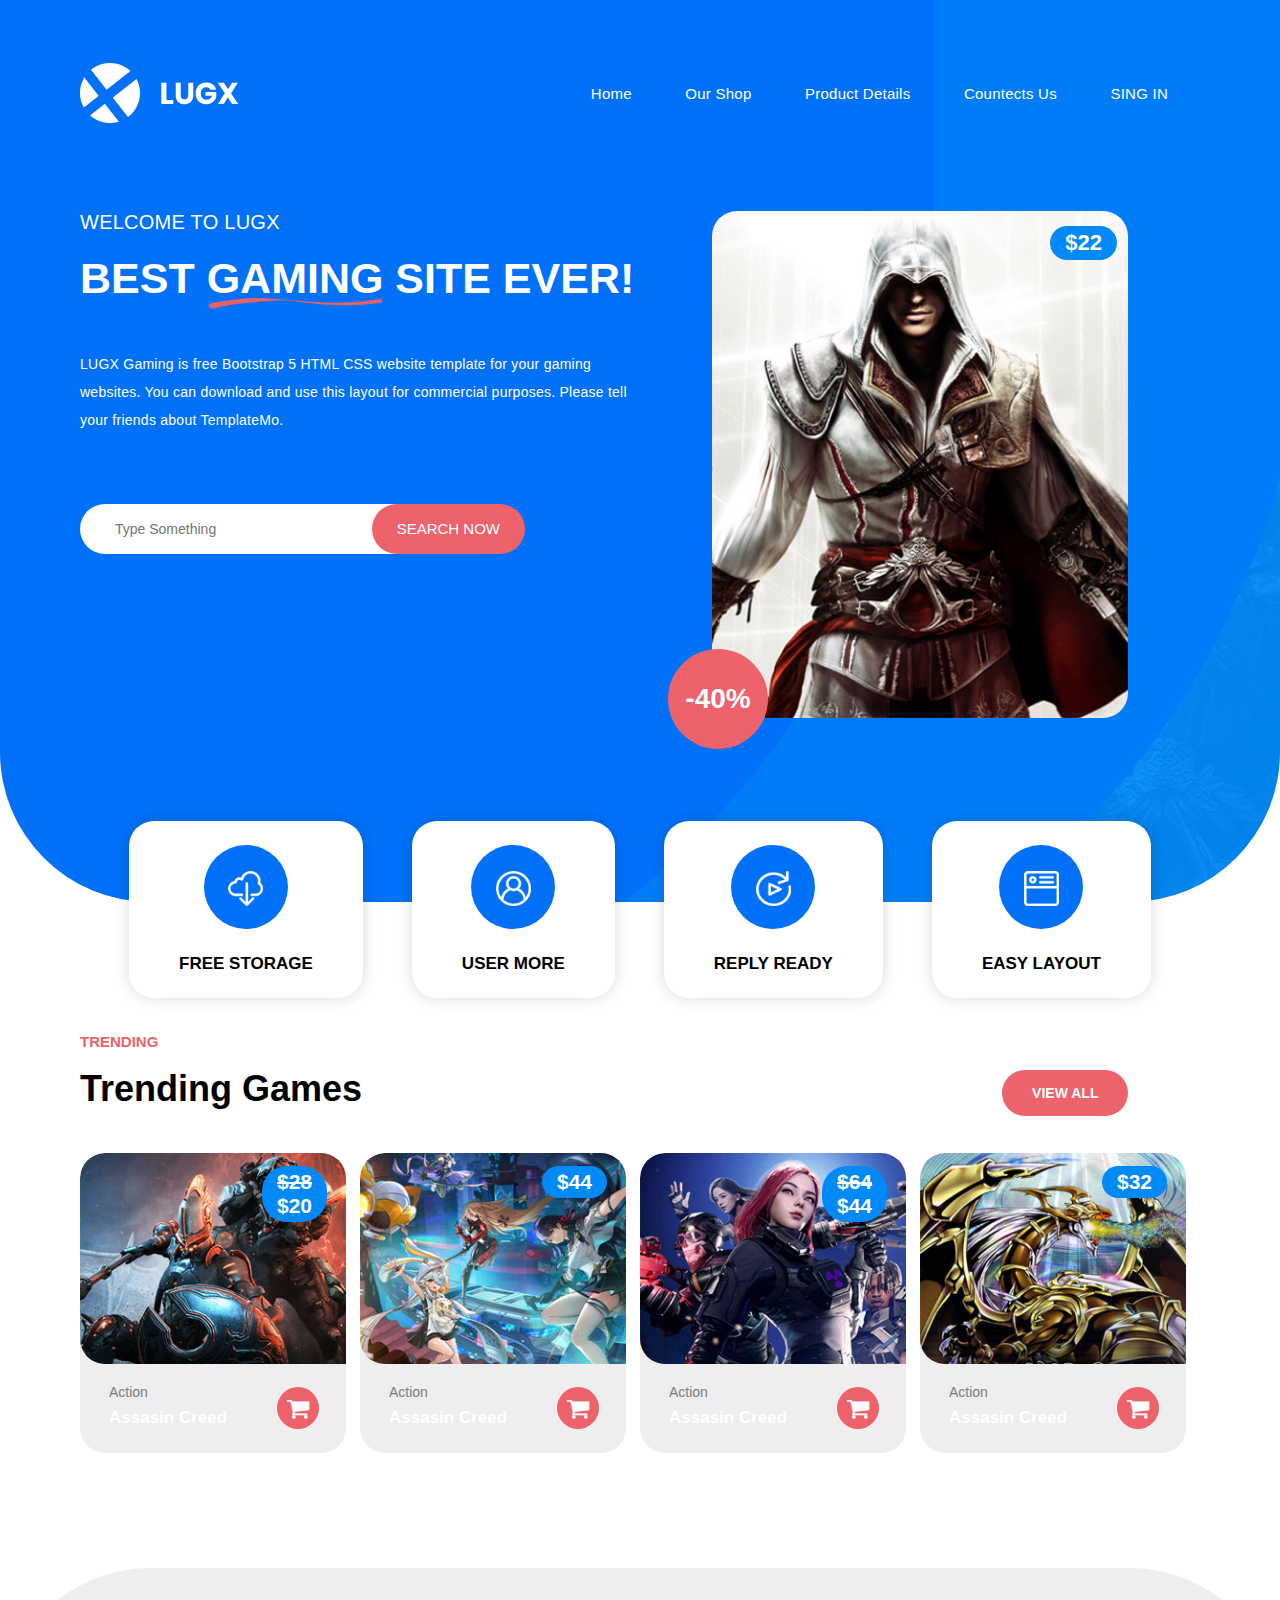
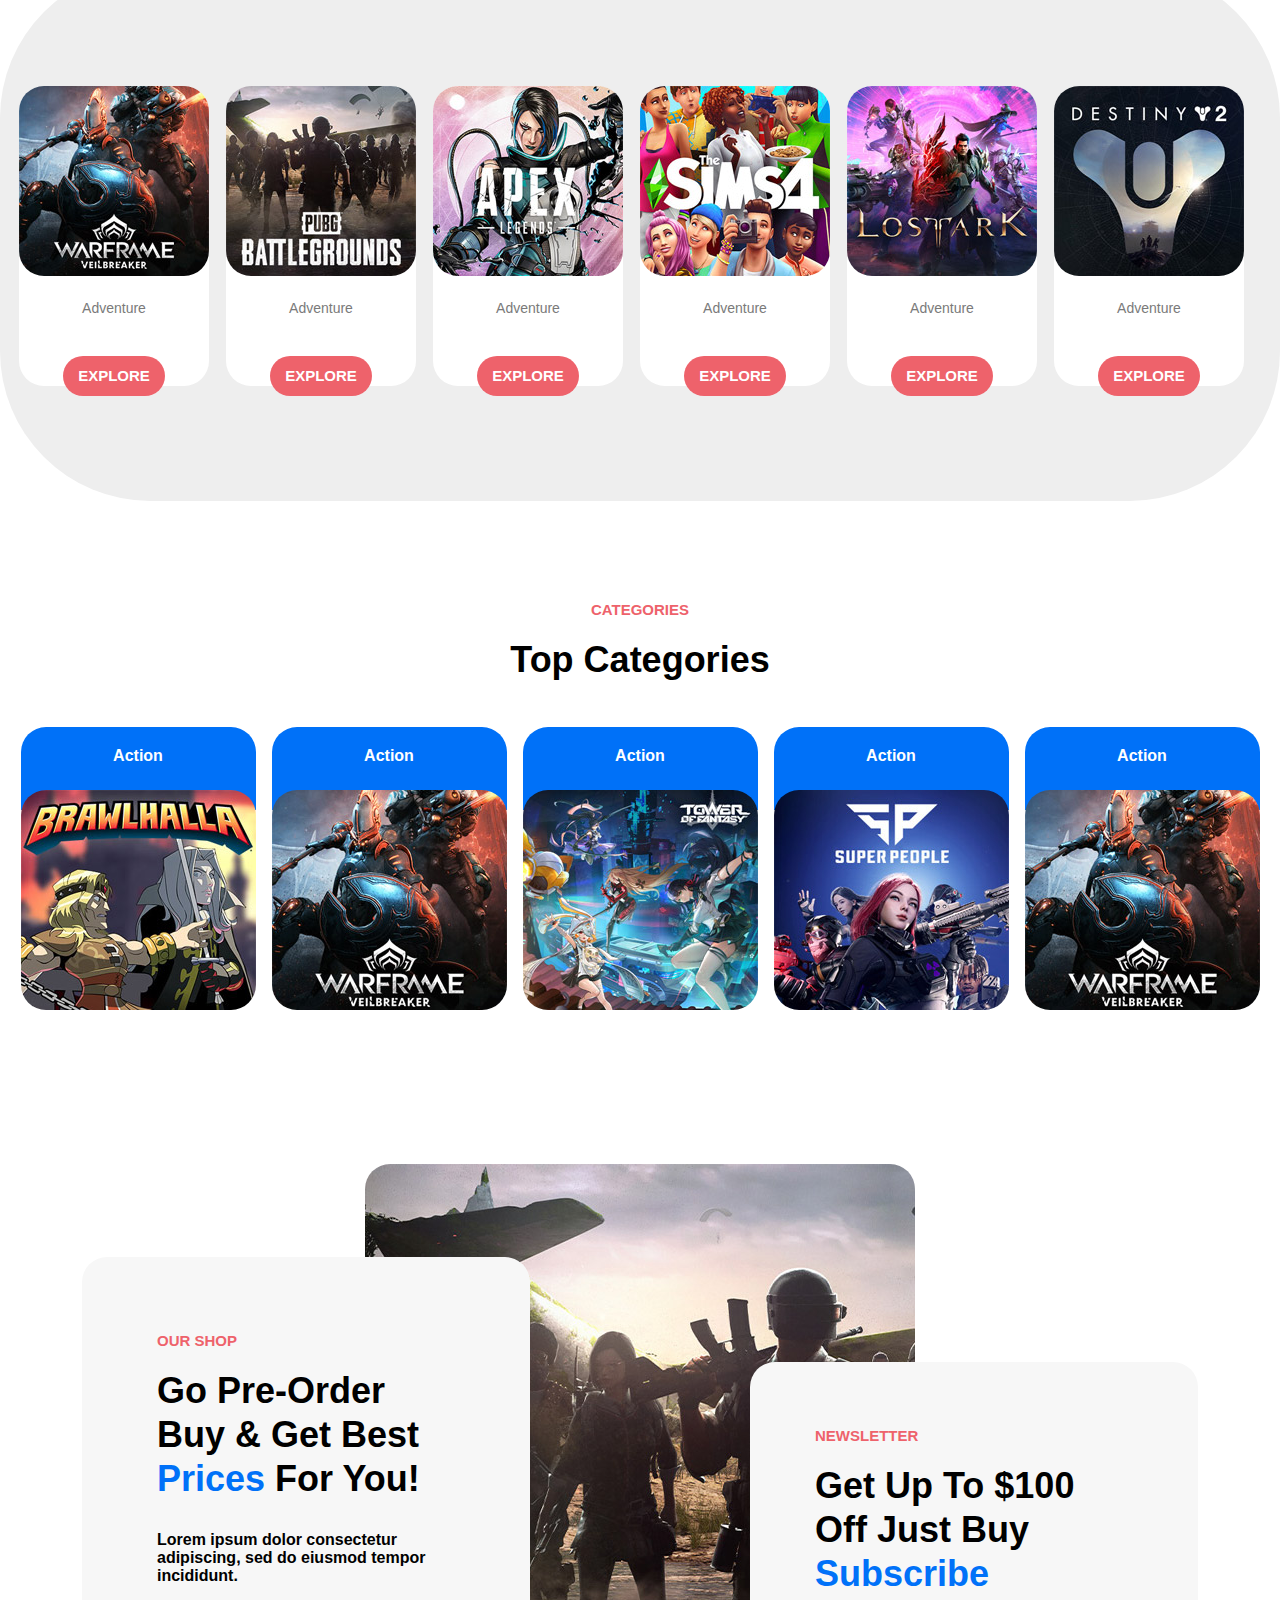
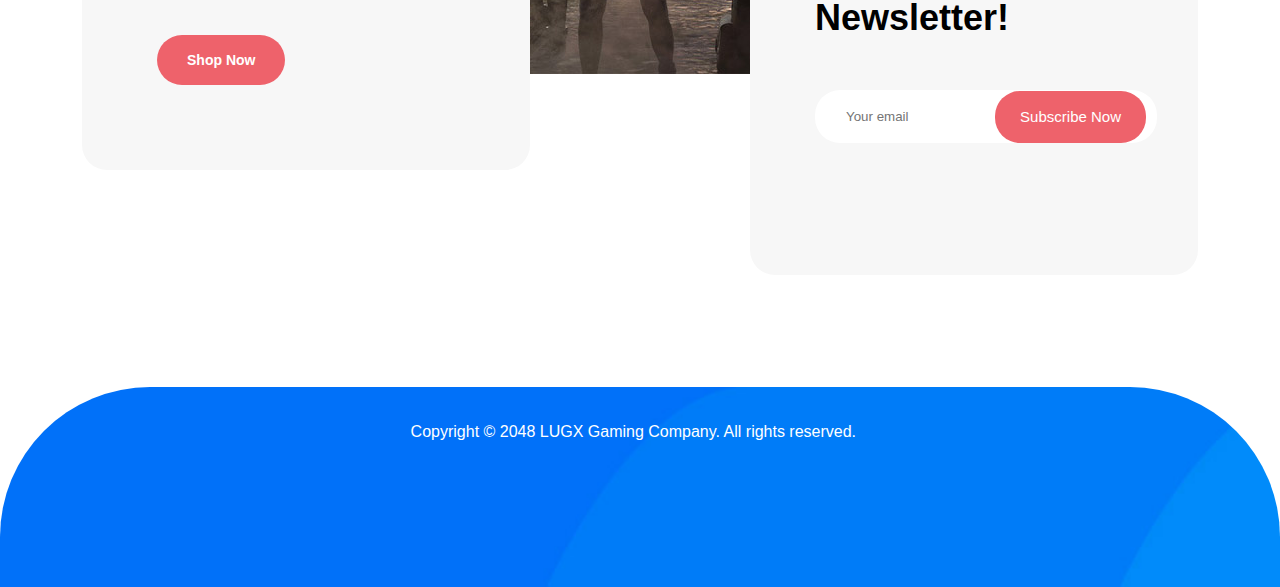
<file: index.html>
<!DOCTYPE html>
<html lang="en">

<head>
    <meta charset="UTF-8">

    <meta name="viewport" content="width=device-width; initial-scale=1.0; maximum-scale=1.0; user-scalable=false;" />

    <title>Live View Page-589 Lugx Gaming</title>
    <link rel="stylesheet" href="style.css">
    <link rel="stylesheet" href="https://cdnjs.cloudflare.com/ajax/libs/font-awesome/4.7.0/css/font-awesome.min.css">
    <link rel="stylesheet" href="respinsive.css">
</head>

<body>



    <header>
        <div class="container">
            <div class="header">
                <nav>
                    <input type="checkbox" id="check">
                    <label for="check" id="chckbutten"><i style="font-size:24px" class="fa">&#xf0c9;</i></label>
                    <label class="logo"><img src="image/logo.png" alt=""></label>
                    <ul class="home">
                        <li class="color"><a href="index.html">Home</a></li>
                        <li><a href="our-shop.html">Our Shop</a></li>
                        <li><a href="product-details.html">Product Details</a></li>
                        <li><a href="countects-us.html">Countects Us</a></li>
                        <li><a href="#">SING IN</a></li>
                    </ul>
                </nav>
            </div>
        </div>

    </header>






























    <!-- 
    <header>
        <input type="checkbox" id="check">
        <div class="header">
            <div class="container">
                <div class="row">
                    <div class="col-1">
                        <div class="header-1">
                            <a href="index.html"><img src="image/logo.png" alt=""></a>
                        </div>
                    </div>
                    <div class="col-2">
                        <ul class="home">
                            <li class="color"><a href="index.html">Home</a></li>
                            <li><a href="our-shop.html">Our Shop</a></li>
                            <li><a href="product-details.html">Product Details</a></li>
                            <li><a href="countects-us.html">Countects Us</a></li>
                            <div class="red">
                                <li><a href="#">SING IN</a></li>
                            </div>
                        </ul>
                    </div>


                </div>
            </div>
        </div>

    </header> -->


    <div class="welcome">
        <div class="content">
            <div class="container">
                <div class="row-1">
                    <div class="col-11">
                        <h6>Welcome to lugx</h6>
                        <h2>BEST GAMING SITE EVER! <br> <img src="image/caption-dec.png" alt=""></h2>


                        <p>LUGX Gaming is free Bootstrap 5 HTML CSS website template for your gaming websites. You can
                            download and use this layout for commercial purposes. Please tell your friends about
                            TemplateMo.</p>
                        <div class="search-input">
                            <form id="search" action="#">
                                <input type="text" placeholder="Type Something" id="searchText" name="searchKeyword"
                                    onkeypress="handle">
                                <button role="button">Search Now</button>
                            </form>
                        </div>
                    </div>
                    <div class="col-12">
                        <img src="image/banner-image.jpg" alt="">
                        <span class="price">$22</span>
                        <span class="offer-s">-40%</span>
                    </div>
                </div>
            </div>
        </div>
    </div>


    <div class="container">
        <div class="free-store">
            <div class="row-2">
                <div class="col-21">
                    <a href="#">
                        <div class="image">
                            <img src="image/featured-01.png">
                        </div>
                        <h4>Free Storage</h4>
                    </a>
                </div>
                <div class="col-21">
                    <a href="#">
                        <div class="image">
                            <img src="image/featured-02.png">
                        </div>
                        <h4>User More</h4>
                    </a>
                </div>
                <div class="col-21">
                    <a href="#">
                        <div class="image">
                            <img src="image/featured-03.png">
                        </div>
                        <h4>Reply Ready</h4>
                    </a>
                </div>
                <div class="col-21">
                    <a href="#">
                        <div class="image">
                            <img src="image/featured-04.png">
                        </div>
                        <h4>Easy Layout</h4>
                    </a>
                </div>
            </div>
        </div>
    </div>

    <div class="container">
        <div class="trending">
            <h6>Trending</h6>
        </div>
    </div>


    <div class="container">
        <div class="flex">
            <div class="Trending-Games">
                <h2>Trending Games</h2>
            </div>
            <div class="button">
                <a href="#"> VIEW ALL</a>
            </div>
        </div>
    </div>



    <div class="container">
        <div class="row-33">
            <div class="col-31">
                <a href="#">
                    <img src="image/trending/trending-01.jpg" alt="">
                    <div class="action">
                        <span class="Action">Action</span>
                    </div>
                    <div class="assason-creed">
                        <span class="Assasin-Creed">Assasin Creed</span>
                        <a href="#"><i style="font-size:24px" class="fa">&#xf07a;</i></a>
                    </div>
                </a>
                <span class="price-1"><del>$28</del><br>$20</span>
            </div>

            <div class="col-31">
                <a href="#">
                    <img src="image/trending/trending-02.jpg" alt="">
                    <div class="action">
                        <span class="Action">Action</span>
                    </div>
                    <div class="assason-creed">
                        <span class="Assasin-Creed">Assasin Creed</span>
                        <a href="#"><i style="font-size:24px" class="fa">&#xf07a;</i></a>
                    </div>
                </a>
                <span class="price-1">$44</span>
            </div>


            <div class="col-31">
                <a href="#">
                    <img src="image/trending/trending-03.jpg" alt="">
                    <div class="action">
                        <span class="Action">Action</span>
                    </div>
                    <div class="assason-creed">
                        <span class="Assasin-Creed">Assasin Creed</span>
                        <a href="#"><i style="font-size:24px" class="fa">&#xf07a;</i></a>
                    </div>
                </a>
                <span class="price-1"><del>$64</del> <br>$44</span>
            </div>


            <div class="col-31">
                <a href="#">
                    <img src="image/trending/trending-04.jpg" alt="">
                    <div class="action">
                        <span class="Action">Action</span>
                    </div>
                    <div class="assason-creed">
                        <span class="Assasin-Creed">Assasin Creed</span>
                        <a href="#"><i style="font-size:24px" class="fa">&#xf07a;</i></a>
                    </div>
                </a>
                <span class="price-1">$32</span>
            </div>
        </div>
    </div>











    <div class="background">
        <div class="container">
            <div class="row-44">

                <div class="col-41">
                    <div class="col41a">
                        <a href="#">
                            <img src="image/top/top-game-01.jpg" alt="">
                            <div class="Adventure">
                                <span>Adventure</span>
                            </div>
                            <div class="Assasin-Creed-1">
                                <span>Assasin Creed</span>
                            </div>
                        </a>
                        <div class="explore">
                            <button>EXPLORE</button>
                        </div>
                    </div>
                </div>


                <div class="col-41">
                    <div class="col41a">
                        <a href="#">
                            <img src="image/top/top-game-02.jpg" alt="">
                            <div class="Adventure">
                                <span>Adventure</span>
                            </div>
                            <div class="Assasin-Creed-1">
                                <span>Assasin Creed</span>
                            </div>
                        </a>
                        <div class="explore">
                            <button>EXPLORE</button>
                        </div>
                    </div>
                </div>


                <div class="col-41">
                    <div class="col41a">
                        <a href="#">
                            <img src="image/top/top-game-03.jpg" alt="">
                            <div class="Adventure">
                                <span>Adventure</span>
                            </div>
                            <div class="Assasin-Creed-1">
                                <span>Assasin Creed</span>
                            </div>
                        </a>
                        <div class="explore">
                            <button>EXPLORE</button>
                        </div>
                    </div>
                </div>


                <div class="col-41">
                    <div class="col41a">
                        <a href="#">
                            <img src="image/top/top-game-04.jpg" alt="">
                            <div class="Adventure">
                                <span>Adventure</span>
                            </div>
                            <div class="Assasin-Creed-1">
                                <span>Assasin Creed</span>
                            </div>
                        </a>
                        <div class="explore">
                            <button>EXPLORE</button>
                        </div>
                    </div>
                </div>


                <div class="col-41">
                    <div class="col41a">
                        <a href="#">
                            <img src="image/top/top-game-05.jpg" alt="">
                            <div class="Adventure">
                                <span>Adventure</span>
                            </div>
                            <div class="Assasin-Creed-1">
                                <span>Assasin Creed</span>
                            </div>
                        </a>
                        <div class="explore">
                            <button>EXPLORE</button>
                        </div>
                    </div>
                </div>



                <div class="col-41">
                    <div class="col41a">
                        <a href="#">
                            <img src="image/top/top-game-06.jpg" alt="">
                            <div class="Adventure">
                                <span>Adventure</span>
                            </div>
                            <div class="Assasin-Creed-1">
                                <span>Assasin Creed</span>
                            </div>
                        </a>
                        <div class="explore">
                            <button>EXPLORE</button>
                        </div>
                    </div>
                </div>
            </div>
        </div>
    </div>


    <div class="container">
        <div class="catagories">
            <h6>CATEGORIES</h6>
            <h2>Top Categories</h2>
        </div>

        <div class="row-55">
            <div class="col-51">
                <div class="action-11">
                    <h4>Action</h4>
                    <img src="image/categories/categories-01.jpg" alt="">
                </div>
            </div>


            <div class="col-51">
                <div class="action-11">
                    <h4>Action</h4>
                    <img src="image/categories/categories-02.jpg" alt="">
                </div>
            </div>


            <div class="col-51">
                <div class="action-11">
                    <h4>Action</h4>
                    <img src="image/categories/categories-03.jpg" alt="">
                </div>
            </div>


            <div class="col-51">
                <div class="action-11">
                    <h4>Action</h4>
                    <img src="image/categories/categories-04.jpg" alt="">
                </div>
            </div>


            <div class="col-51">
                <div class="action-11">
                    <h4>Action</h4>
                    <img src="image/categories/categories-05.jpg" alt="">
                </div>
            </div>
        </div>
    </div>


    <div class="container">
        <div class="ff">
            <img src="image/cta-bg.jpg" alt="">
        </div>
        <div class="row-66">


            <div class="col-61">
                <div class="ourShop">
                    <h6>Our Shop</h6>
                    <h2>Go Pre-Order Buy &amp; Get Best <span>Prices</span> For You!</h2>
                    <p>Lorem ipsum dolor consectetur adipiscing, sed do eiusmod tempor incididunt.</p>
                    <div class="button-shopnow">
                        <button>Shop Now</button>
                    </div>
                </div>
            </div>

            <div class="col-62">
                <h6>NEWSLETTER</h6>
                <h2>Get Up To $100 Off Just Buy <span>Subscribe</span> Newsletter!</h2>
                <div class="row-64">
                    <div class="col-64">
                        <input type="email" placeholder="Your email">
                    </div>
                    <div class="col-65">
                        <button>Subscribe Now</button>
                    </div>
                </div>
            </div>
        </div>
    </div>








    <footer>
        <div class="container">
            <p>Copyright © 2048 LUGX Gaming Company. All rights reserved. &nbsp;&nbsp;</p>
        </div>
    </footer>
</body>

</html>
</file>
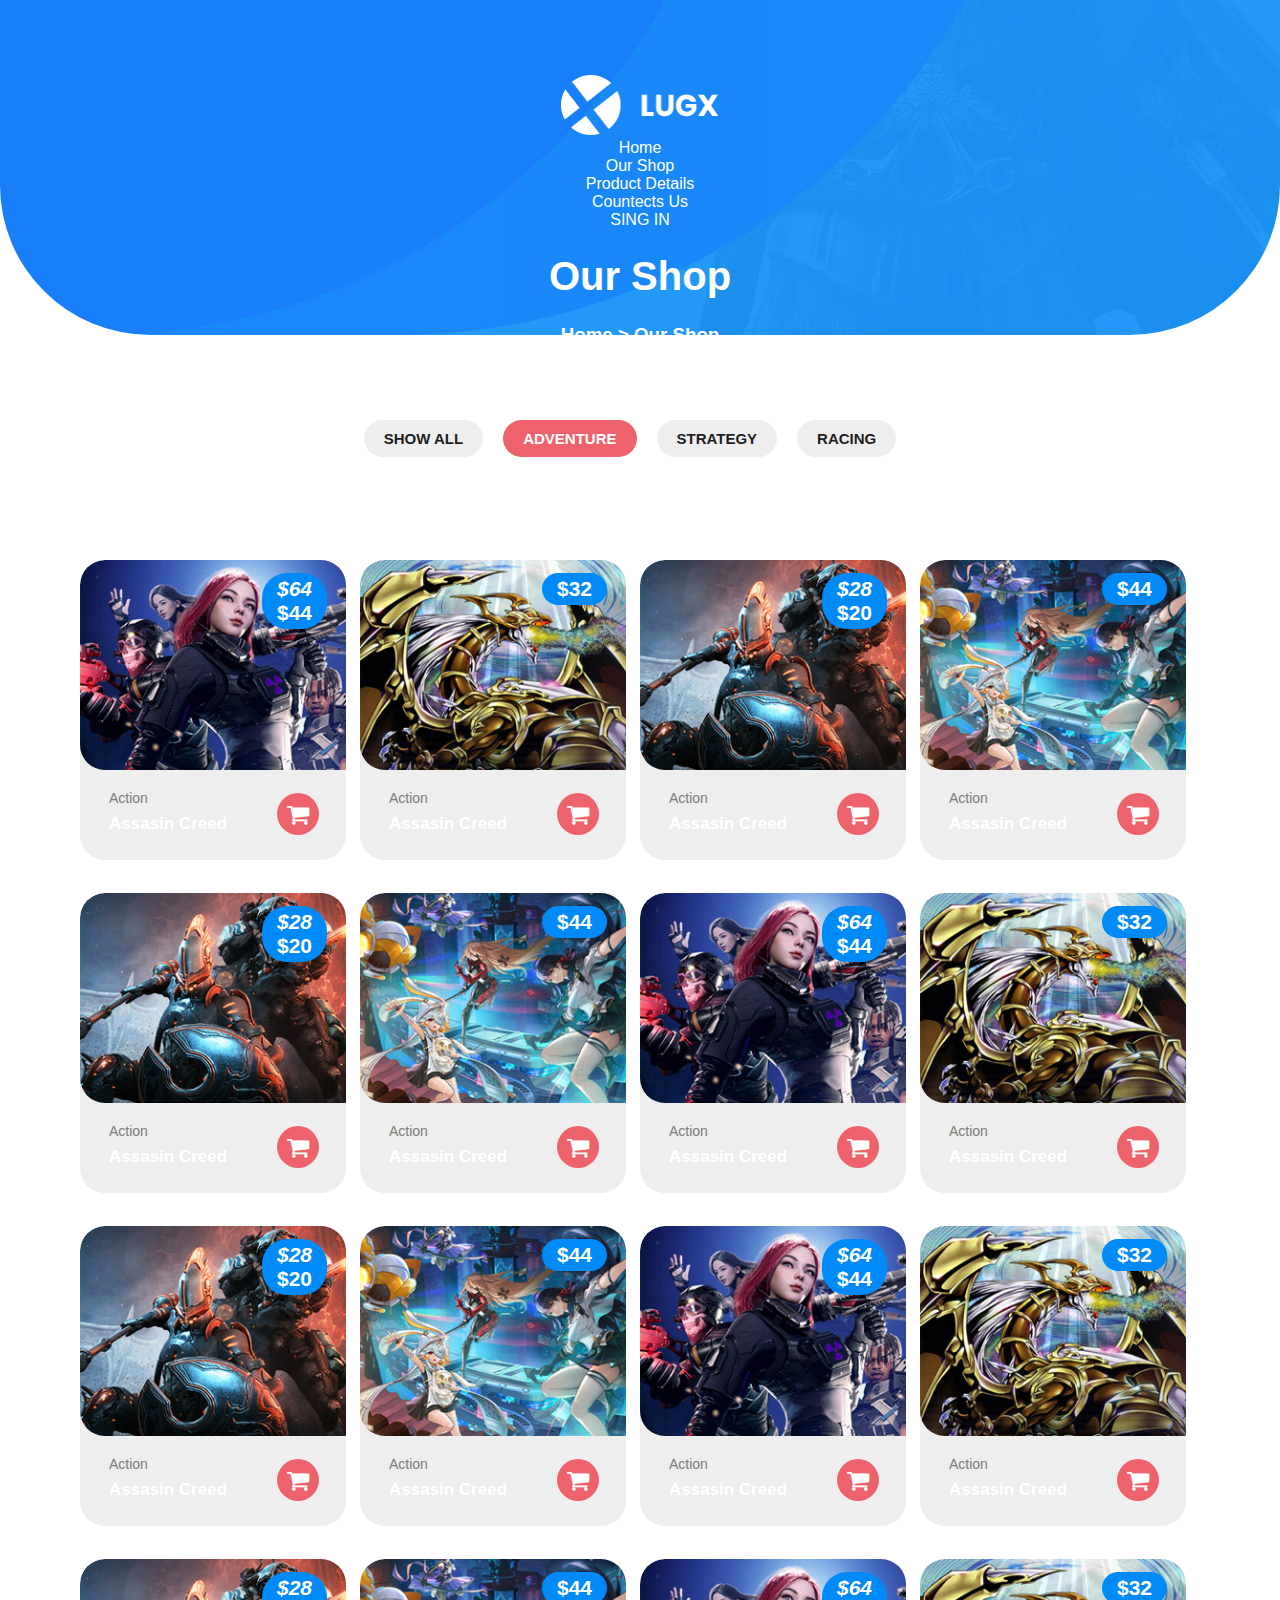
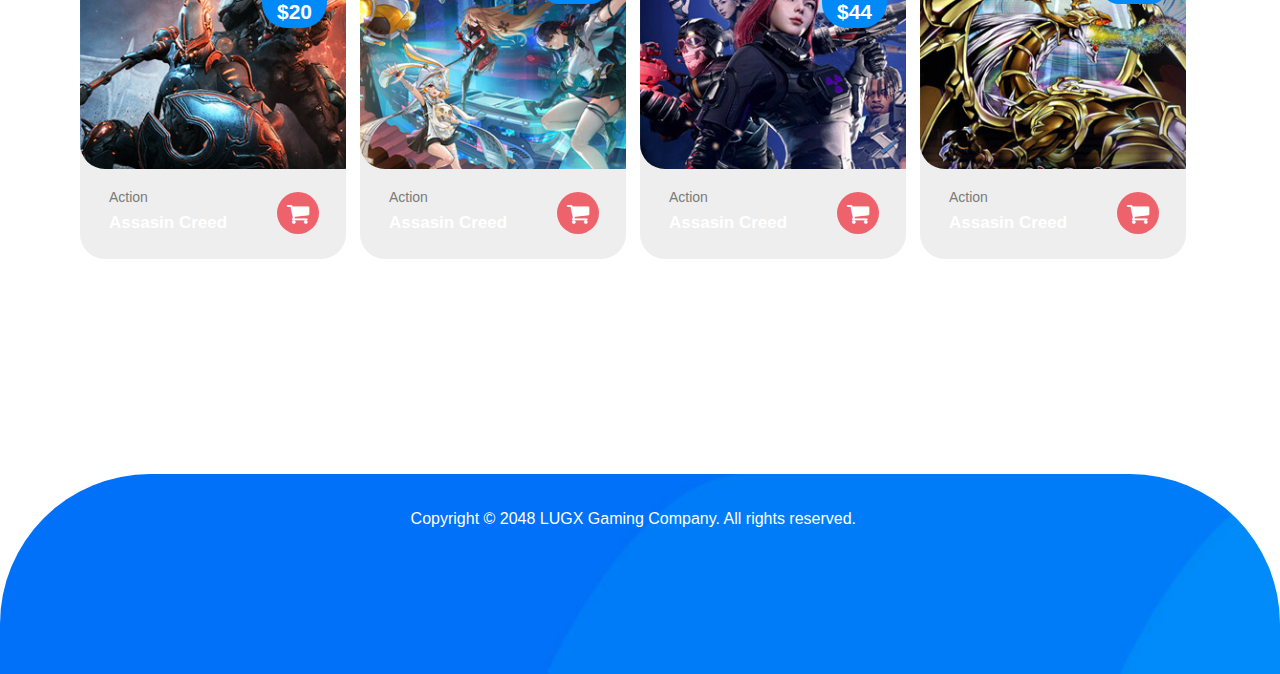
<file: Adventure.html>
<!DOCTYPE html>
<html lang="en">

<head>
    <meta charset="UTF-8">

    <meta name="viewport" content="width=device-width; initial-scale=1.0; maximum-scale=1.0; user-scalable=false;" />

    <title>Live View Page-589 Lugx Gaming</title>
    <link rel="stylesheet" href="style.css">
    <link rel="stylesheet" href="https://cdnjs.cloudflare.com/ajax/libs/font-awesome/4.7.0/css/font-awesome.min.css">
    <link rel="stylesheet" href="respinsive.css">
</head>

<body>
    <div class="header-our-shop">
        <div class="container">
            <div class="row">
                <div class="col-1">
                    <div class="header-1">
                        <a href="index.html"><img src="image/logo.png" alt=""></a>
                    </div>
                </div>
                <div class="col-2">
                    <ul class="home">
                        <li><a href="index.html">Home</a></li>
                        <li class="color"><a href="our-shop.html">Our Shop</a></li>
                        <li><a href="product-details.html">Product Details</a></li>
                        <li><a href="countects-us.html">Countects Us</a></li>
                        <div class="red">
                            <li><a href="#">SING IN</a></li>
                        </div>
                    </ul>
                </div>
            </div>
        </div>

        <h2>Our Shop</h2>
        <h3>Home &gt; Our Shop</h3>
    </div>



    <div class="container">
        <div class="showall">
            <a href="our-shop.html">Show All</a>
            <a href="Adventure.html" style="color: #fff;  background-color: #ee626b;">Adventure</a>
            <a href="strategy.html">Strategy</a>
            <a href="racing.html">Racing</a>
        </div>
    </div>

















    <div class="container">
        <div class="row-33">
            


            <div class="col-31">
                <a href="#">
                    <img src="image/trending/trending-03.jpg" alt="">
                    <div class="action">
                        <span class="Action">Action</span>
                    </div>
                    <div class="assason-creed">
                        <span class="Assasin-Creed">Assasin Creed</span>
                        <a href="#"><i style="font-size:24px" class="fa">&#xf07a;</i></a>
                    </div>
                </a>
                <span class="price-1"><em>$64</em> <br>$44</span>
            </div>


            <div class="col-31">
                <a href="#">
                    <img src="image/trending/trending-04.jpg" alt="">
                    <div class="action">
                        <span class="Action">Action</span>
                    </div>
                    <div class="assason-creed">
                        <span class="Assasin-Creed">Assasin Creed</span>
                        <a href="#"><i style="font-size:24px" class="fa">&#xf07a;</i></a>
                    </div>
                </a>
                <span class="price-1">$32</span>
            </div>


            <div class="col-31">
                <a href="#">
                    <img src="image/trending/trending-01.jpg" alt="">
                    <div class="action">
                        <span class="Action">Action</span>
                    </div>
                    <div class="assason-creed">
                        <span class="Assasin-Creed">Assasin Creed</span>
                        <a href="#"><i style="font-size:24px" class="fa">&#xf07a;</i></a>
                    </div>
                </a>
                <span class="price-1"><em>$28</em><br>$20</span>
            </div>

            <div class="col-31">
                <a href="#">
                    <img src="image/trending/trending-02.jpg" alt="">
                    <div class="action">
                        <span class="Action">Action</span>
                    </div>
                    <div class="assason-creed">
                        <span class="Assasin-Creed">Assasin Creed</span>
                        <a href="#"><i style="font-size:24px" class="fa">&#xf07a;</i></a>
                    </div>
                </a>
                <span class="price-1">$44</span>
            </div>

            


        </div>
    </div>


    <div class="container">
        <div class="row-33">
            <div class="col-31">
                <a href="#">
                    <img src="image/trending/trending-01.jpg" alt="">
                    <div class="action">
                        <span class="Action">Action</span>
                    </div>
                    <div class="assason-creed">
                        <span class="Assasin-Creed">Assasin Creed</span>
                        <a href="#"><i style="font-size:24px" class="fa">&#xf07a;</i></a>
                    </div>
                </a>
                <span class="price-1"><em>$28</em><br>$20</span>
            </div>

            <div class="col-31">
                <a href="#">
                    <img src="image/trending/trending-02.jpg" alt="">
                    <div class="action">
                        <span class="Action">Action</span>
                    </div>
                    <div class="assason-creed">
                        <span class="Assasin-Creed">Assasin Creed</span>
                        <a href="#"><i style="font-size:24px" class="fa">&#xf07a;</i></a>
                    </div>
                </a>
                <span class="price-1">$44</span>
            </div>


            <div class="col-31">
                <a href="#">
                    <img src="image/trending/trending-03.jpg" alt="">
                    <div class="action">
                        <span class="Action">Action</span>
                    </div>
                    <div class="assason-creed">
                        <span class="Assasin-Creed">Assasin Creed</span>
                        <a href="#"><i style="font-size:24px" class="fa">&#xf07a;</i></a>
                    </div>
                </a>
                <span class="price-1"><em>$64</em> <br>$44</span>
            </div>


            <div class="col-31">
                <a href="#">
                    <img src="image/trending/trending-04.jpg" alt="">
                    <div class="action">
                        <span class="Action">Action</span>
                    </div>
                    <div class="assason-creed">
                        <span class="Assasin-Creed">Assasin Creed</span>
                        <a href="#"><i style="font-size:24px" class="fa">&#xf07a;</i></a>
                    </div>
                </a>
                <span class="price-1">$32</span>
            </div>



        </div>
    </div>


    <div class="container">
        <div class="row-33">
            <div class="col-31">
                <a href="#">
                    <img src="image/trending/trending-01.jpg" alt="">
                    <div class="action">
                        <span class="Action">Action</span>
                    </div>
                    <div class="assason-creed">
                        <span class="Assasin-Creed">Assasin Creed</span>
                        <a href="#"><i style="font-size:24px" class="fa">&#xf07a;</i></a>
                    </div>
                </a>
                <span class="price-1"><em>$28</em><br>$20</span>
            </div>

            <div class="col-31">
                <a href="#">
                    <img src="image/trending/trending-02.jpg" alt="">
                    <div class="action">
                        <span class="Action">Action</span>
                    </div>
                    <div class="assason-creed">
                        <span class="Assasin-Creed">Assasin Creed</span>
                        <a href="#"><i style="font-size:24px" class="fa">&#xf07a;</i></a>
                    </div>
                </a>
                <span class="price-1">$44</span>
            </div>


            <div class="col-31">
                <a href="#">
                    <img src="image/trending/trending-03.jpg" alt="">
                    <div class="action">
                        <span class="Action">Action</span>
                    </div>
                    <div class="assason-creed">
                        <span class="Assasin-Creed">Assasin Creed</span>
                        <a href="#"><i style="font-size:24px" class="fa">&#xf07a;</i></a>
                    </div>
                </a>
                <span class="price-1"><em>$64</em> <br>$44</span>
            </div>


            <div class="col-31">
                <a href="#">
                    <img src="image/trending/trending-04.jpg" alt="">
                    <div class="action">
                        <span class="Action">Action</span>
                    </div>
                    <div class="assason-creed">
                        <span class="Assasin-Creed">Assasin Creed</span>
                        <a href="#"><i style="font-size:24px" class="fa">&#xf07a;</i></a>
                    </div>
                </a>
                <span class="price-1">$32</span>
            </div>



        </div>
    </div>


    <div class="container">
        <div class="row-33">
            <div class="col-31">
                <a href="#">
                    <img src="image/trending/trending-01.jpg" alt="">
                    <div class="action">
                        <span class="Action">Action</span>
                    </div>
                    <div class="assason-creed">
                        <span class="Assasin-Creed">Assasin Creed</span>
                        <a href="#"><i style="font-size:24px" class="fa">&#xf07a;</i></a>
                    </div>
                </a>
                <span class="price-1"><em>$28</em><br>$20</span>
            </div>

            <div class="col-31">
                <a href="#">
                    <img src="image/trending/trending-02.jpg" alt="">
                    <div class="action">
                        <span class="Action">Action</span>
                    </div>
                    <div class="assason-creed">
                        <span class="Assasin-Creed">Assasin Creed</span>
                        <a href="#"><i style="font-size:24px" class="fa">&#xf07a;</i></a>
                    </div>
                </a>
                <span class="price-1">$44</span>
            </div>


            <div class="col-31">
                <a href="#">
                    <img src="image/trending/trending-03.jpg" alt="">
                    <div class="action">
                        <span class="Action">Action</span>
                    </div>
                    <div class="assason-creed">
                        <span class="Assasin-Creed">Assasin Creed</span>
                        <a href="#"><i style="font-size:24px" class="fa">&#xf07a;</i></a>
                    </div>
                </a>
                <span class="price-1"><em>$64</em> <br>$44</span>
            </div>


            <div class="col-31">
                <a href="#">
                    <img src="image/trending/trending-04.jpg" alt="">
                    <div class="action">
                        <span class="Action">Action</span>
                    </div>
                    <div class="assason-creed">
                        <span class="Assasin-Creed">Assasin Creed</span>
                        <a href="#"><i style="font-size:24px" class="fa">&#xf07a;</i></a>
                    </div>
                </a>
                <span class="price-1">$32</span>
            </div>



        </div>
    </div>










    
    <div class="footer-1">
        <div class="container">
            <p>Copyright © 2048 LUGX Gaming Company. All rights reserved. &nbsp;&nbsp;</p>
        </div>
    </div>
</body>

</html>
</file>
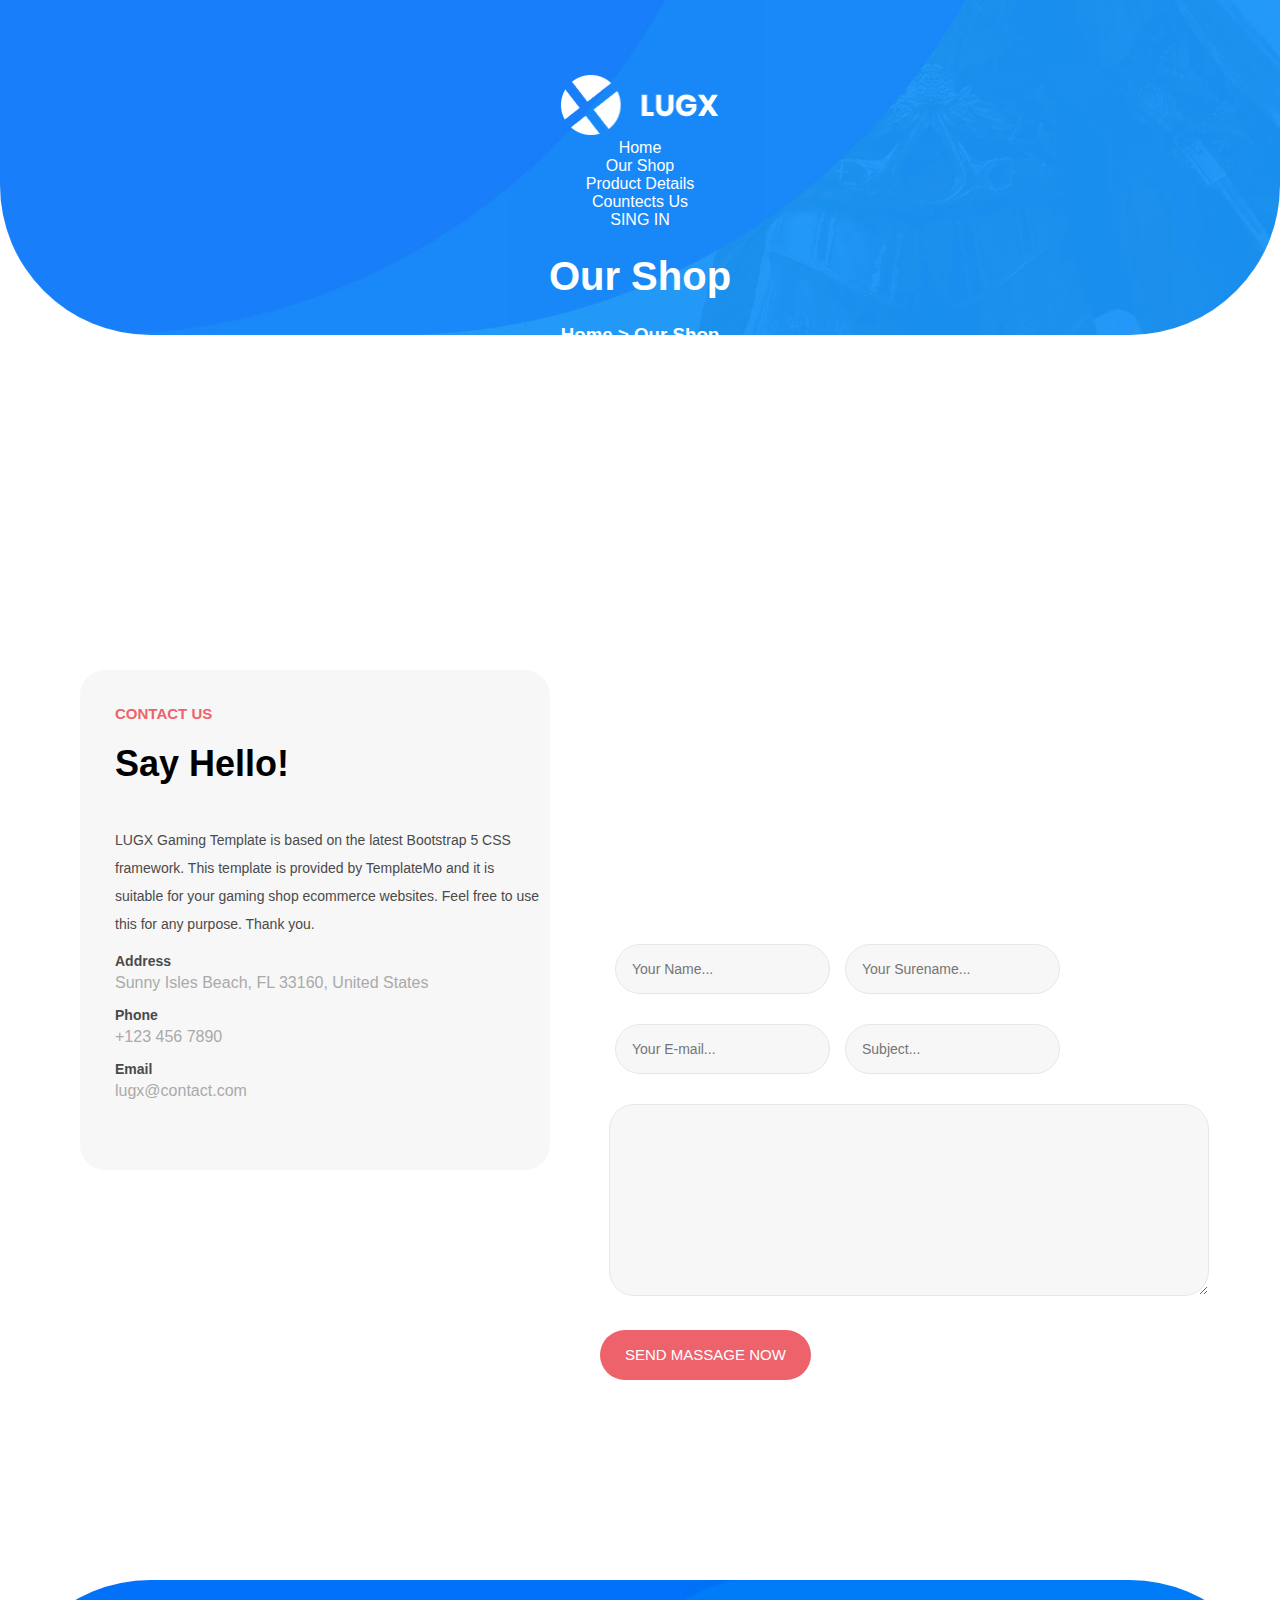
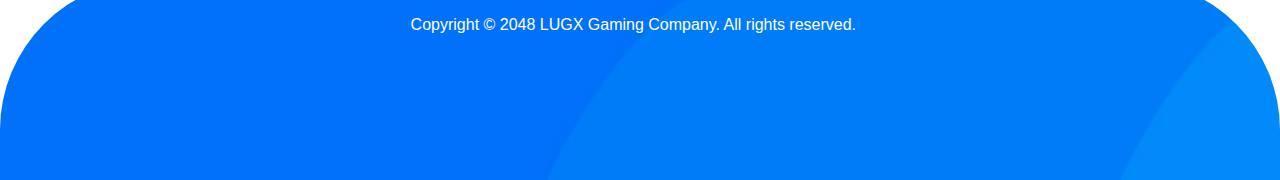
<file: countects-us.html>
<!DOCTYPE html>
<html lang="en">

<head>
    <meta charset="UTF-8">

    <meta name="viewport" content="width=device-width; initial-scale=1.0; maximum-scale=1.0; user-scalable=false;" />

    <title>Live View Page-589 Lugx Gaming</title>
    <link rel="stylesheet" href="style.css">
    <link rel="stylesheet" href="https://cdnjs.cloudflare.com/ajax/libs/font-awesome/4.7.0/css/font-awesome.min.css">
    <link rel="stylesheet" href="respinsive.css">
</head>

<body>
    <div class="header-our-shop">
        <div class="container">
            <div class="row">
                <div class="col-1">
                    <div class="header-1">
                        <a href="index.html"><img src="image/logo.png" alt=""></a>
                    </div>
                </div>
                <div class="col-2">
                    <ul class="home">
                        <li><a href="index.html">Home</a></li>
                        <li><a href="our-shop.html">Our Shop</a></li>
                        <li><a href="product-details.html">Product Details</a></li>
                        <li class="color"><a href="countects-us.html">Countects Us</a></li>
                        <div class="red">
                            <li><a href="#">SING IN</a></li>
                        </div>
                    </ul>
                </div>
            </div>
        </div>

        <h2>Our Shop</h2>
        <h3>Home &gt; Our Shop</h3>
    </div>


    <div class="container">
        <div class="row-88">
            <div class="col-81">

                <h6>Contact Us</h6>


                <h2>Say Hello!</h2>

                <div class="ptemplet">
                    <p>LUGX Gaming Template is based on the latest Bootstrap 5 CSS framework.
                        This template is provided by TemplateMo and it is suitable for your gaming
                        shop ecommerce websites. Feel free to use this for any purpose. Thank you.
                    </p>
                </div>

                <div class="p-adress">
                    <p>Address</p>
                    <span> Sunny Isles Beach, FL 33160, United States</span>
                    <p>Phone</p>
                    <span> +123 456 7890</span>
                    <p>Email</p>
                    <span> lugx@contact.com</span>
                </div>

            </div>

            <div class="col-82">
                <iframe src="https://www.google.com/maps/embed?pb=!1m18!1m12!1m3!1d28703.053888615035!2d-80
                    .14561677538191!3d25.939107693382976!2m3!1f0!2f0!3f0!3m2!1i1024!2i768!4f13.1!3m3!1m2!
                    1s0x88d9acfee073549d%3A0xf4e74db7a5da487a!2sSunny%20Isles%20Beach%2C%20FL%2033160%2C%2
                    0USA!5e0!3m2!1sen!2sin!4v1687996901305!5m2!1sen!2sin" width="600" height="450" style="border:0;"
                    allowfullscreen="" loading="lazy" referrerpolicy="no-referrer-when-downgrade">
                </iframe>


                <div class="row-99">
                    <div class="col-91">
                        <input type="text" placeholder="Your Name...">
                    </div>
                    <div class="col-92">
                        <input type="text" placeholder="Your Surename...">
                    </div>
                </div>


                <div class="row-99">
                    <div class="col-94">
                        <input type="text" placeholder="Your E-mail...">
                    </div>
                    <div class="col-95">
                        <input type="text" placeholder="Subject...">
                    </div>
                </div>

                <div class="yourmassage">
                   <textarea name="" id="" cols="30" rows="10"></textarea>
                </div>

                <button>SEND MASSAGE NOW</button>


            </div>
        </div>
    </div>






























    <div class="footer-1">
        <div class="container">
            <p>Copyright © 2048 LUGX Gaming Company. All rights reserved. &nbsp;&nbsp;
        </div>
        </footer>
</body>

</html>
</file>
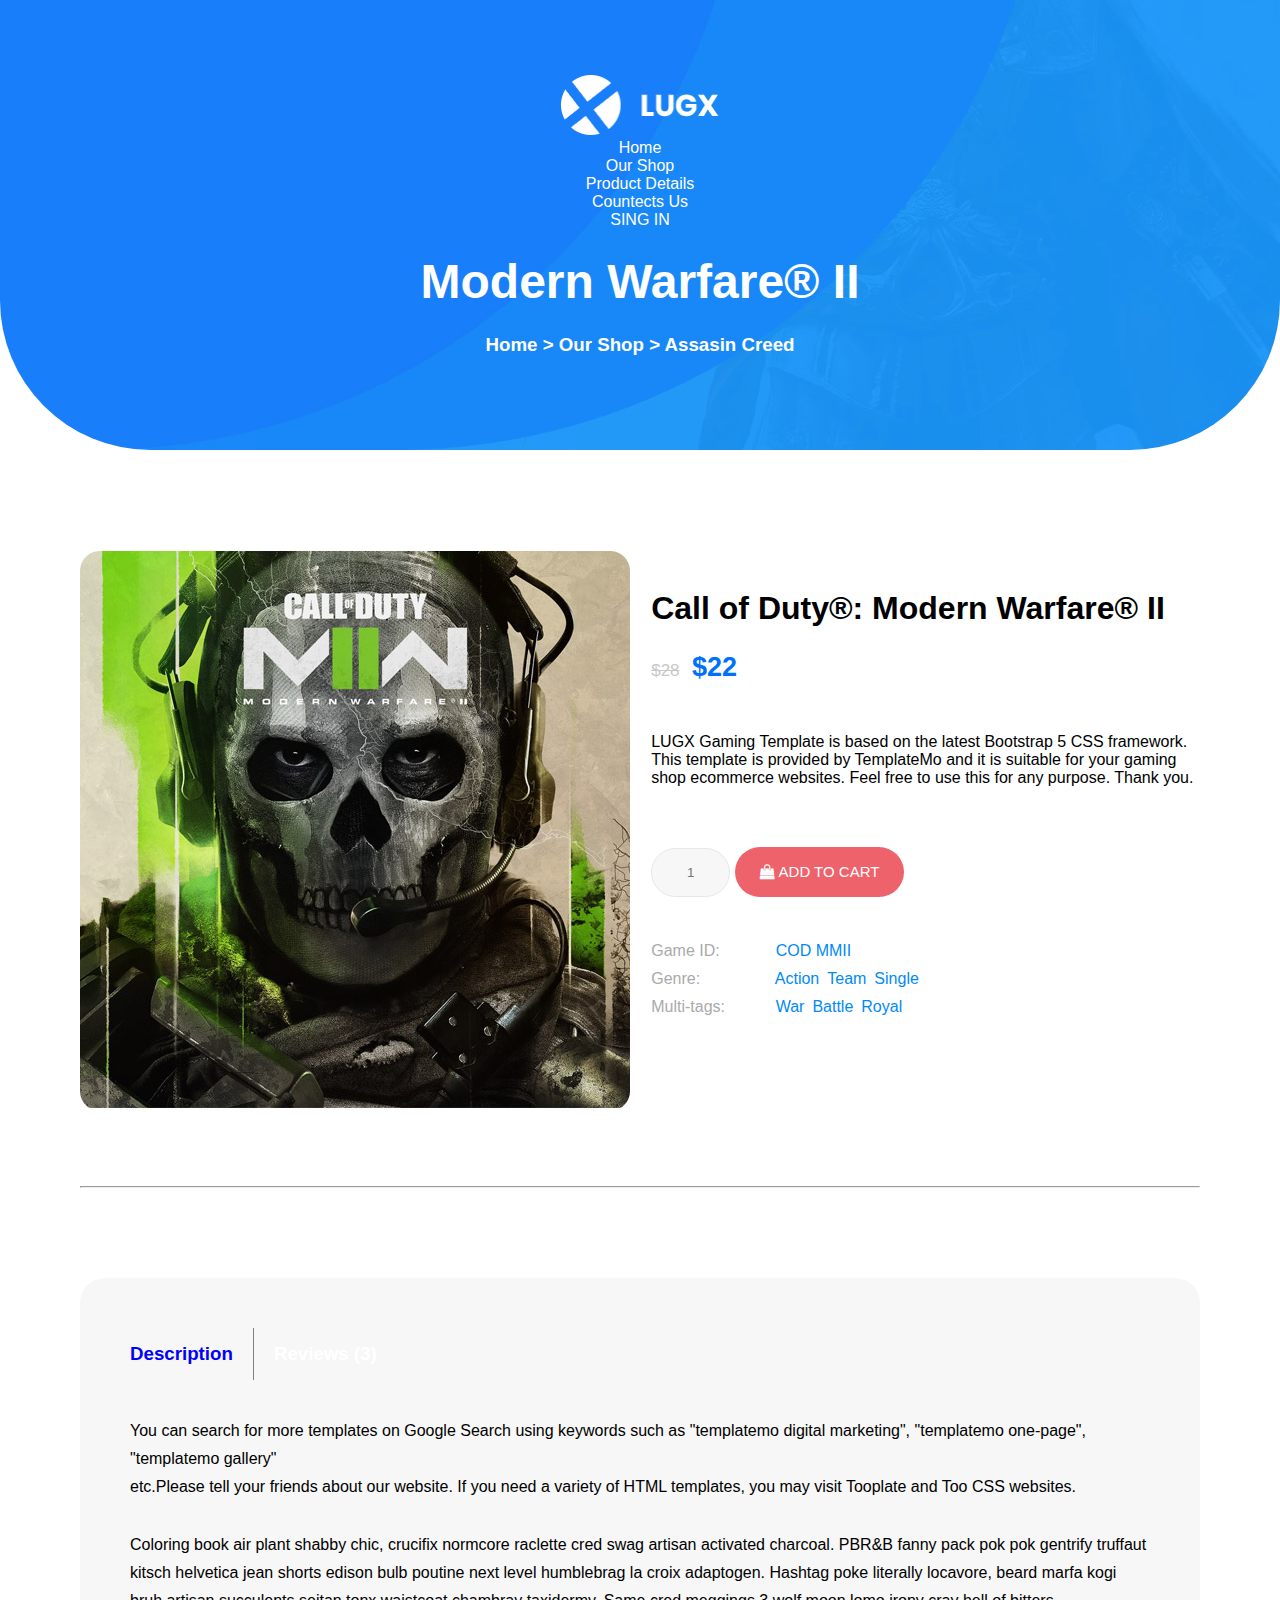
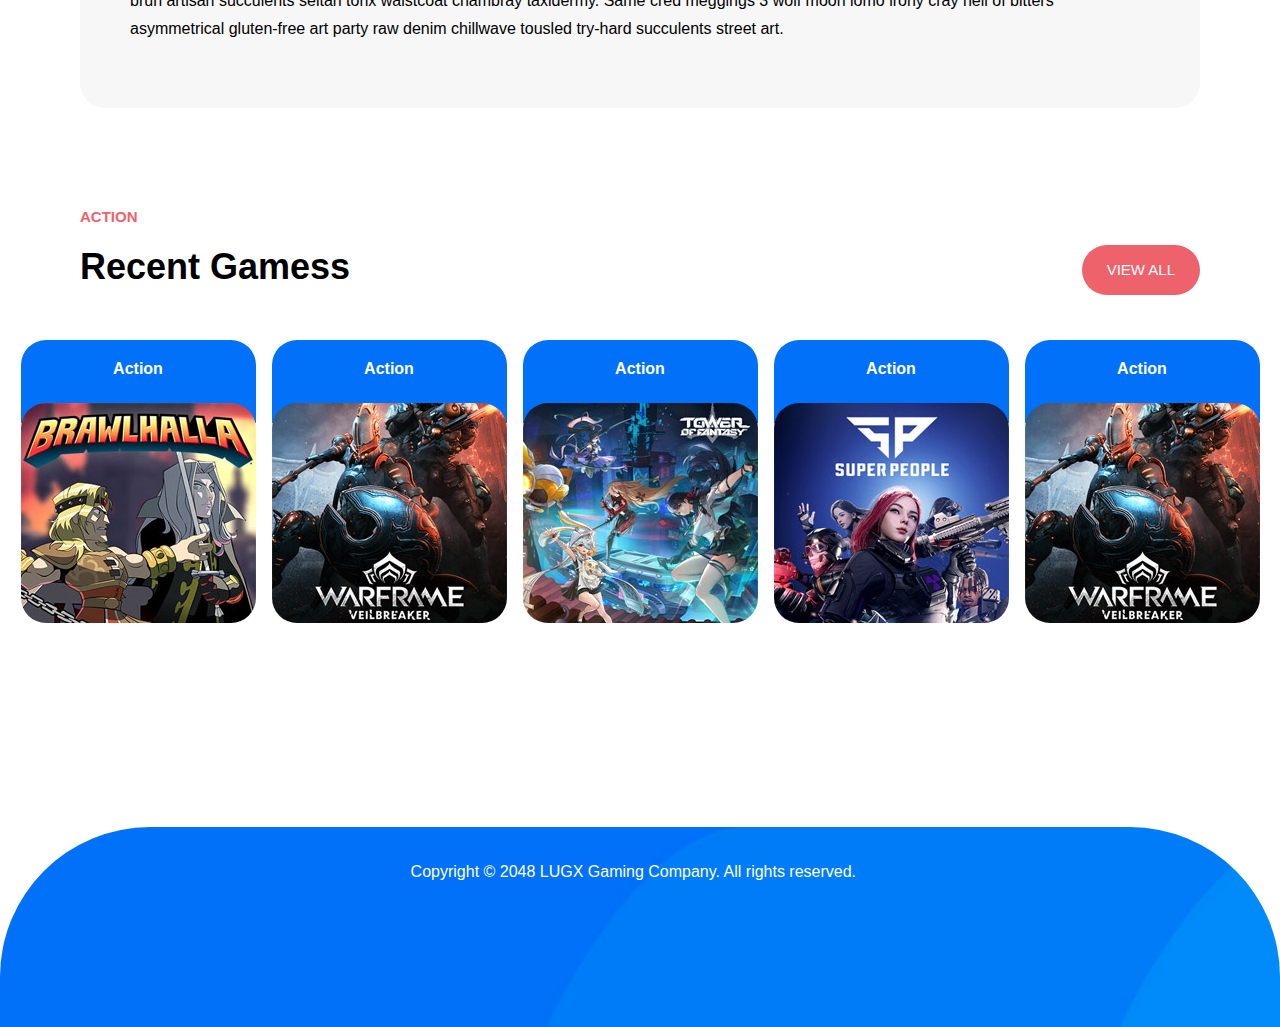
<file: description.html>
<!DOCTYPE html>
<html lang="en">

<head>
    <meta charset="UTF-8">
    <meta name="viewport" content="width=device-width, initial-scale=1.0">
    <title>Live View Page-589 Lugx Gaming</title>
    <link rel="stylesheet" href="style.css">
    <link rel="stylesheet" href="https://cdnjs.cloudflare.com/ajax/libs/font-awesome/4.7.0/css/font-awesome.min.css">
</head>

<body>
    <div class="header-our-shop">
        <div class="container">
            <div class="row">
                <div class="col-1">
                    <div class="header-1">
                        <a href="index.html"><img src="image/logo.png" alt=""></a>
                    </div>
                </div>
                <div class="col-2">
                    <ul class="home">
                        <li><a href="index.html">Home</a></li>
                        <li><a href="our-shop.html">Our Shop</a></li>
                        <li class="color"><a href="product-details.html">Product Details</a></li>
                        <li><a href="countects-us.html">Countects Us</a></li>
                        <div class="red">
                            <li><a href="#">SING IN</a></li>
                        </div>
                    </ul>
                </div>
            </div>
        </div>

        <h1>Modern Warfare® II</h1>
        <h3>Home &gt; Our Shop &gt; Assasin Creed</h3>
    </div>










    <div class="container">
        <div class="row-333">



            <div class="col-333">
                <img src="our shop/call of duty.jpg" alt="">
            </div>




            <div class="col-334">
                <h1>Call of Duty®: Modern Warfare® II</h1>
                <p class="price"><em>$28</em> $22</p>
                <div class="p">
                    <p>LUGX Gaming Template is based on the latest Bootstrap 5 CSS framework.
                        This template is provided by TemplateMo and it is suitable for your gaming shop ecommerce
                        websites.
                        Feel free to use this for any purpose. Thank you.</p>
                </div>
                <div class="input-number">
                    <input type="qty" class="form-control" id="1" aria-describedby="quantity" placeholder="1"><button
                        class="add-to-cart"><i class="fa fa-shopping-bag"></i> ADD TO CART</button>
                </div>
                <ul class="game">
                    <li><span>Game ID:</span> <a href="#">COD MMII</a></li>
                    <li><span>Genre: </span> <a href="#">Action</a><a href="#">Team</a><a href="#">Single</a></li>
                    <li><span>Multi-tags:</span> <a href="#">War</a><a href="#">Battle</a><a href="#">Royal</a></li>
                </ul>

            </div>
        </div>
    </div>

    <div class="container">
        <br>
        <br>
        <br>
        <br>
        <hr>
    </div>


    <div class="container">
        <div class="cccrew">
        <div class="row-77">

            <div class="col-71">
                <a href="description.html" style="color: blue;"><h3>Description</h3></a>
            </div>

            <div class="col-72">
                <a href="reviews.html"><h3>Reviews (3)</h3></a>
            </div>

        </div>

        <div class="discriptiop-p">
            <p>You can search for more templates on Google Search using keywords such as "templatemo digital marketing",
                "templatemo one-page", "templatemo gallery"<br>
                etc.Please tell your friends about our website. If you need a variety of HTML templates, you may
                visit Tooplate and Too CSS websites.</p>
            <p>Coloring book air plant shabby chic, crucifix normcore raclette cred swag artisan activated charcoal.
                PBR&amp;B fanny pack pok pok gentrify truffaut kitsch helvetica jean shorts edison bulb poutine next
                level humblebrag la croix adaptogen. Hashtag poke literally locavore, beard marfa kogi bruh artisan
                succulents seitan tonx waistcoat chambray taxidermy. Same cred meggings 3 wolf moon lomo irony cray
                hell of bitters asymmetrical gluten-free art party raw denim chillwave tousled try-hard succulents
                street art.</p>
        </div>

    </div>
    </div>










    <div class="container">
        <div class="catagories-1">
            <h6>Action</h6>
            <h2>Recent Gamess  <a href="our-shop.html" >VIEW ALL</a></h2>

        </div>

        <div class="row-55">
            <div class="col-51">
                <div class="action-11">
                    <h4>Action</h4>
                    <img src="image/categories/categories-01.jpg" alt="">
                </div>
            </div>


            <div class="col-51">
                <div class="action-11">
                    <h4>Action</h4>
                    <img src="image/categories/categories-02.jpg" alt="">
                </div>
            </div>


            <div class="col-51">
                <div class="action-11">
                    <h4>Action</h4>
                    <img src="image/categories/categories-03.jpg" alt="">
                </div>
            </div>


            <div class="col-51">
                <div class="action-11">
                    <h4>Action</h4>
                    <img src="image/categories/categories-04.jpg" alt="">
                </div>
            </div>


            <div class="col-51">
                <div class="action-11">
                    <h4>Action</h4>
                    <img src="image/categories/categories-05.jpg" alt="">
                </div>
            </div>
        </div>
    </div>

















    <div class="footer-1">
        <div class="container">
            <p>Copyright © 2048 LUGX Gaming Company. All rights reserved. &nbsp;&nbsp;</p>
        </div>
    </div>
</body>

</html>
</file>
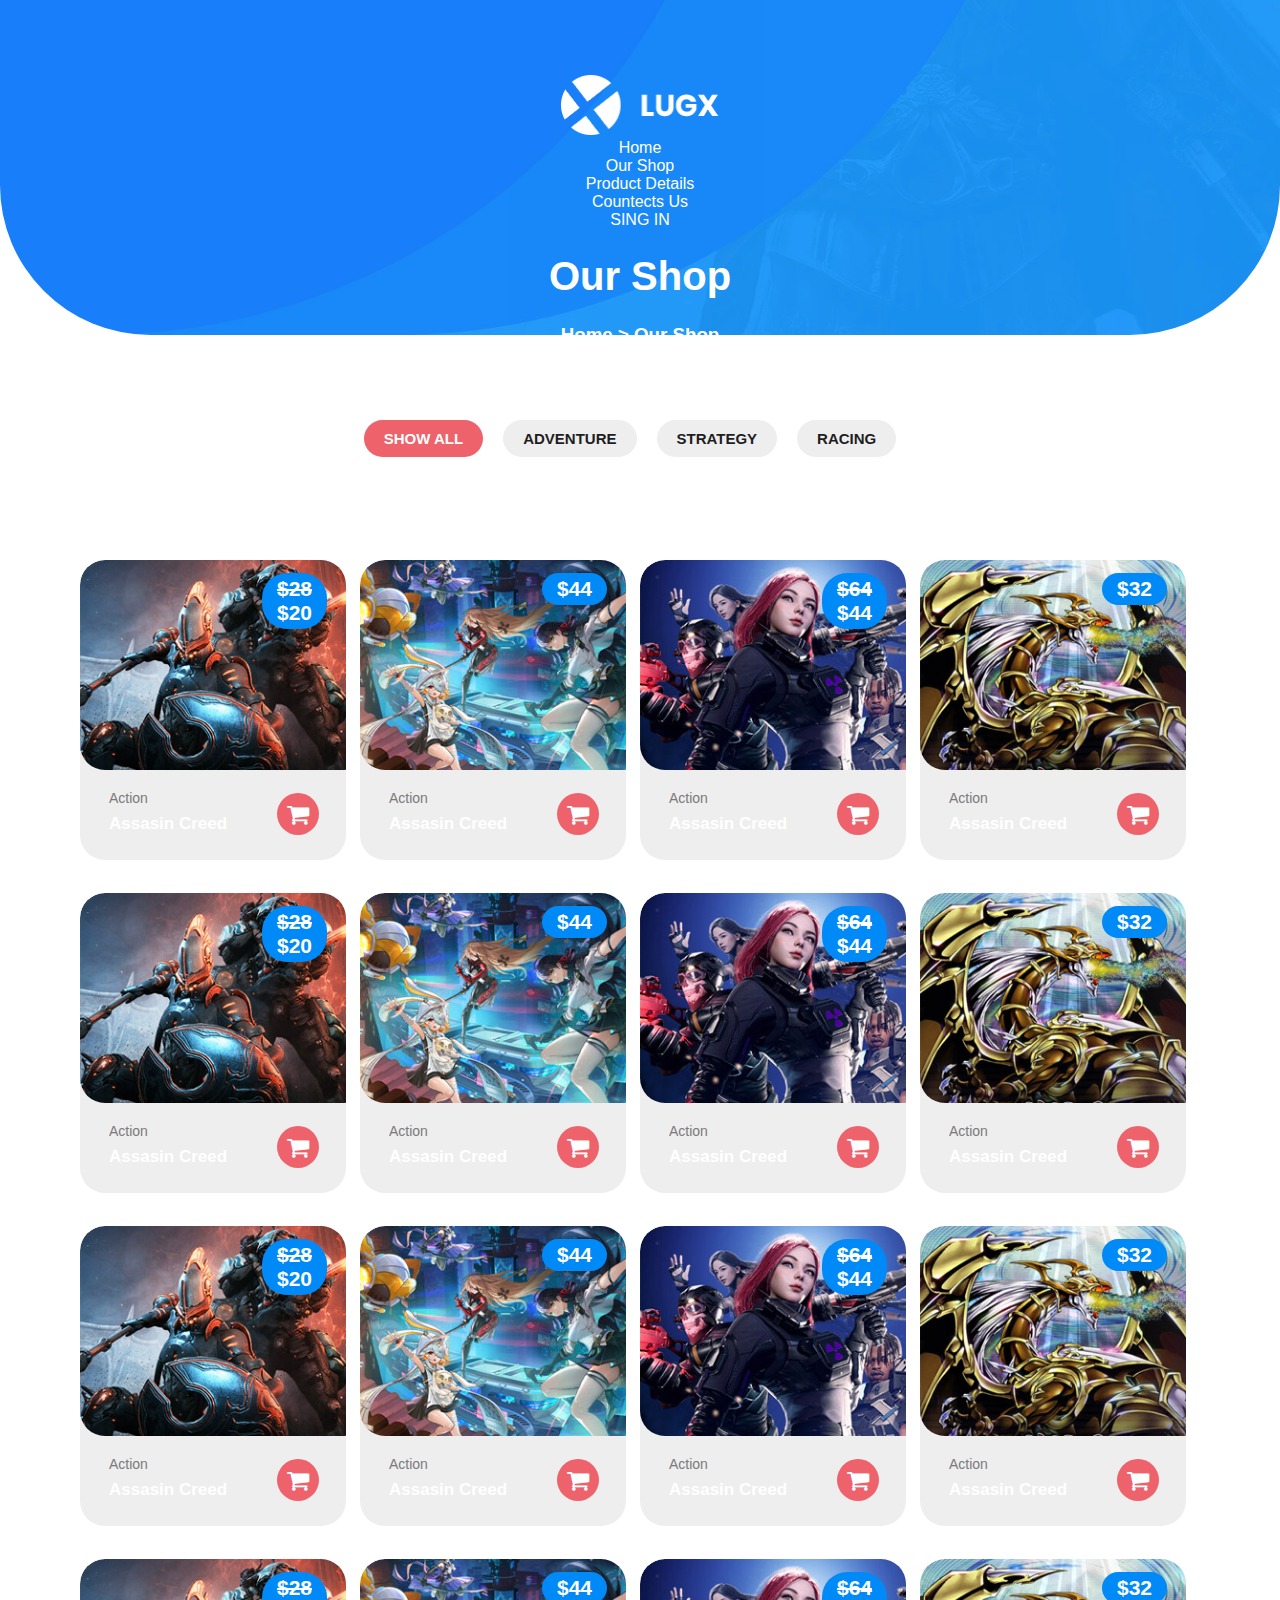
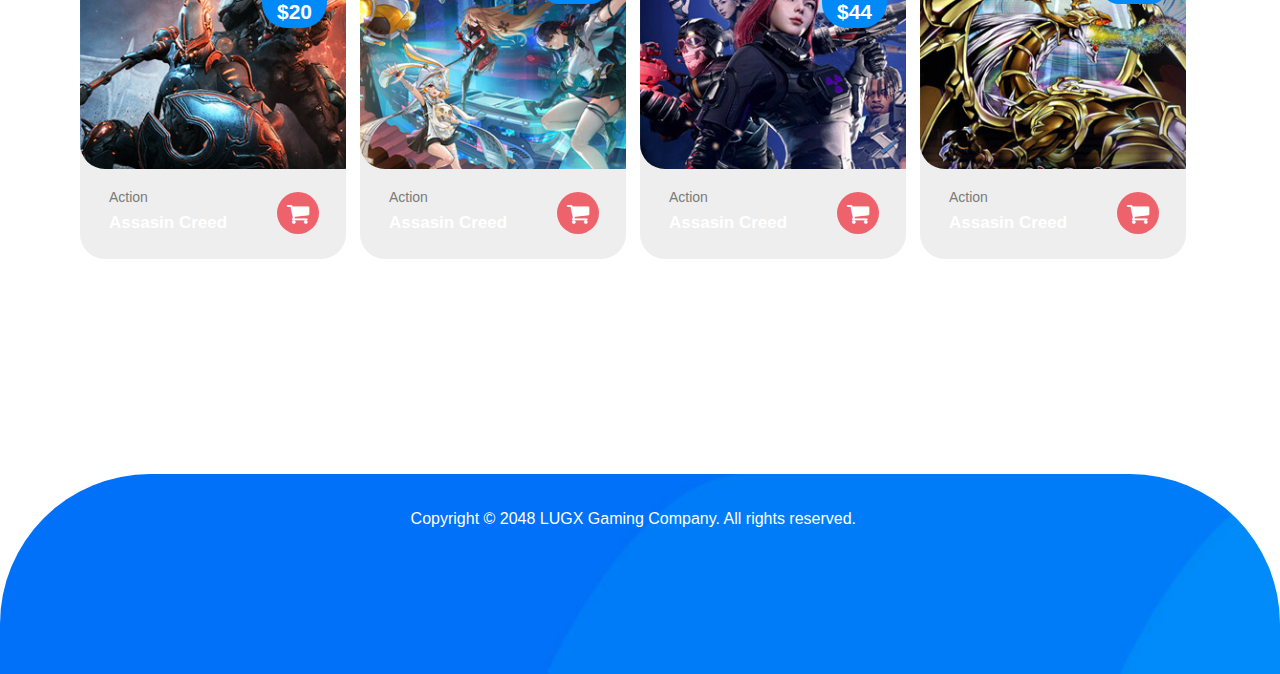
<file: our-shop.html>
<!DOCTYPE html>
<html lang="en">

<head>
    <meta charset="UTF-8">

    <meta name="viewport" content="width=device-width; initial-scale=1.0; maximum-scale=1.0; user-scalable=false;" />

    <title>Live View Page-589 Lugx Gaming</title>
    <link rel="stylesheet" href="style.css">
    <link rel="stylesheet" href="https://cdnjs.cloudflare.com/ajax/libs/font-awesome/4.7.0/css/font-awesome.min.css">
    <link rel="stylesheet" href="respinsive.css">
</head>

<body>
    <div class="header-our-shop">
        <div class="container">
            <div class="row">
                <div class="col-1">
                    <div class="header-1">
                        <a href="index.html"><img src="image/logo.png" alt=""></a>
                    </div>
                </div>
                <div class="col-2">
                    <ul class="home">
                        <li><a href="index.html">Home</a></li>
                        <li class="color"><a href="our-shop.html">Our Shop</a></li>
                        <li><a href="product-details.html">Product Details</a></li>
                        <li><a href="countects-us.html">Countects Us</a></li>
                        <div class="red">
                            <li><a href="#">SING IN</a></li>
                        </div>
                    </ul>
                </div>
            </div>
        </div>

        <h2>Our Shop</h2>
        <h3>Home &gt; Our Shop</h3>
    </div>



    <div class="container">
        <div class="showall">
            <a href="our-shop.html" style="color: #fff;  background-color: #ee626b;">Show All</a>
            <a href="Adventure.html">Adventure</a>
            <a href="Strategy.html">Strategy</a>
            <a href="Racing.html">Racing</a>
        </div>
    </div>

















    <div class="container">
        <div class="row-33">
            <div class="col-31">
                <a href="#">
                    <img src="image/trending/trending-01.jpg" alt="">
                    <div class="action">
                        <span class="Action">Action</span>
                    </div>
                    <div class="assason-creed">
                        <span class="Assasin-Creed">Assasin Creed</span>
                        <a href="#"><i style="font-size:24px" class="fa">&#xf07a;</i></a>
                    </div>
                </a>
                <span class="price-1"><del>$28</del><br>$20</span>
            </div>

            <div class="col-31">
                <a href="#">
                    <img src="image/trending/trending-02.jpg" alt="">
                    <div class="action">
                        <span class="Action">Action</span>
                    </div>
                    <div class="assason-creed">
                        <span class="Assasin-Creed">Assasin Creed</span>
                        <a href="#"><i style="font-size:24px" class="fa">&#xf07a;</i></a>
                    </div>
                </a>
                <span class="price-1">$44</span>
            </div>


            <div class="col-31">
                <a href="#">
                    <img src="image/trending/trending-03.jpg" alt="">
                    <div class="action">
                        <span class="Action">Action</span>
                    </div>
                    <div class="assason-creed">
                        <span class="Assasin-Creed">Assasin Creed</span>
                        <a href="#"><i style="font-size:24px" class="fa">&#xf07a;</i></a>
                    </div>
                </a>
                <span class="price-1"><del>$64</del> <br>$44</span>
            </div>


            <div class="col-31">
                <a href="#">
                    <img src="image/trending/trending-04.jpg" alt="">
                    <div class="action">
                        <span class="Action">Action</span>
                    </div>
                    <div class="assason-creed">
                        <span class="Assasin-Creed">Assasin Creed</span>
                        <a href="#"><i style="font-size:24px" class="fa">&#xf07a;</i></a>
                    </div>
                </a>
                <span class="price-1">$32</span>
            </div>



        </div>
    </div>


    <div class="container">
        <div class="row-33">
            <div class="col-31">
                <a href="#">
                    <img src="image/trending/trending-01.jpg" alt="">
                    <div class="action">
                        <span class="Action">Action</span>
                    </div>
                    <div class="assason-creed">
                        <span class="Assasin-Creed">Assasin Creed</span>
                        <a href="#"><i style="font-size:24px" class="fa">&#xf07a;</i></a>
                    </div>
                </a>
                <span class="price-1"><del>$28</del><br>$20</span>
            </div>

            <div class="col-31">
                <a href="#">
                    <img src="image/trending/trending-02.jpg" alt="">
                    <div class="action">
                        <span class="Action">Action</span>
                    </div>
                    <div class="assason-creed">
                        <span class="Assasin-Creed">Assasin Creed</span>
                        <a href="#"><i style="font-size:24px" class="fa">&#xf07a;</i></a>
                    </div>
                </a>
                <span class="price-1">$44</span>
            </div>


            <div class="col-31">
                <a href="#">
                    <img src="image/trending/trending-03.jpg" alt="">
                    <div class="action">
                        <span class="Action">Action</span>
                    </div>
                    <div class="assason-creed">
                        <span class="Assasin-Creed">Assasin Creed</span>
                        <a href="#"><i style="font-size:24px" class="fa">&#xf07a;</i></a>
                    </div>
                </a>
                <span class="price-1"><del>$64</del> <br>$44</span>
            </div>


            <div class="col-31">
                <a href="#">
                    <img src="image/trending/trending-04.jpg" alt="">
                    <div class="action">
                        <span class="Action">Action</span>
                    </div>
                    <div class="assason-creed">
                        <span class="Assasin-Creed">Assasin Creed</span>
                        <a href="#"><i style="font-size:24px" class="fa">&#xf07a;</i></a>
                    </div>
                </a>
                <span class="price-1">$32</span>
            </div>



        </div>
    </div>


    <div class="container">
        <div class="row-33">
            <div class="col-31">
                <a href="#">
                    <img src="image/trending/trending-01.jpg" alt="">
                    <div class="action">
                        <span class="Action">Action</span>
                    </div>
                    <div class="assason-creed">
                        <span class="Assasin-Creed">Assasin Creed</span>
                        <a href="#"><i style="font-size:24px" class="fa">&#xf07a;</i></a>
                    </div>
                </a>
                <span class="price-1"><del>$28</del><br>$20</span>
            </div>

            <div class="col-31">
                <a href="#">
                    <img src="image/trending/trending-02.jpg" alt="">
                    <div class="action">
                        <span class="Action">Action</span>
                    </div>
                    <div class="assason-creed">
                        <span class="Assasin-Creed">Assasin Creed</span>
                        <a href="#"><i style="font-size:24px" class="fa">&#xf07a;</i></a>
                    </div>
                </a>
                <span class="price-1">$44</span>
            </div>


            <div class="col-31">
                <a href="#">
                    <img src="image/trending/trending-03.jpg" alt="">
                    <div class="action">
                        <span class="Action">Action</span>
                    </div>
                    <div class="assason-creed">
                        <span class="Assasin-Creed">Assasin Creed</span>
                        <a href="#"><i style="font-size:24px" class="fa">&#xf07a;</i></a>
                    </div>
                </a>
                <span class="price-1"><del>$64</del> <br>$44</span>
            </div>


            <div class="col-31">
                <a href="#">
                    <img src="image/trending/trending-04.jpg" alt="">
                    <div class="action">
                        <span class="Action">Action</span>
                    </div>
                    <div class="assason-creed">
                        <span class="Assasin-Creed">Assasin Creed</span>
                        <a href="#"><i style="font-size:24px" class="fa">&#xf07a;</i></a>
                    </div>
                </a>
                <span class="price-1">$32</span>
            </div>



        </div>
    </div>


    <div class="container">
        <div class="row-33">
            <div class="col-31">
                <a href="#">
                    <img src="image/trending/trending-01.jpg" alt="">
                    <div class="action">
                        <span class="Action">Action</span>
                    </div>
                    <div class="assason-creed">
                        <span class="Assasin-Creed">Assasin Creed</span>
                        <a href="#"><i style="font-size:24px" class="fa">&#xf07a;</i></a>
                    </div>
                </a>
                <span class="price-1"><del>$28</del><br>$20</span>
            </div>

            <div class="col-31">
                <a href="#">
                    <img src="image/trending/trending-02.jpg" alt="">
                    <div class="action">
                        <span class="Action">Action</span>
                    </div>
                    <div class="assason-creed">
                        <span class="Assasin-Creed">Assasin Creed</span>
                        <a href="#"><i style="font-size:24px" class="fa">&#xf07a;</i></a>
                    </div>
                </a>
                <span class="price-1">$44</span>
            </div>


            <div class="col-31">
                <a href="#">
                    <img src="image/trending/trending-03.jpg" alt="">
                    <div class="action">
                        <span class="Action">Action</span>
                    </div>
                    <div class="assason-creed">
                        <span class="Assasin-Creed">Assasin Creed</span>
                        <a href="#"><i style="font-size:24px" class="fa">&#xf07a;</i></a>
                    </div>
                </a>
                <span class="price-1"><del>$64</del> <br>$44</span>
            </div>


            <div class="col-31">
                <a href="#">
                    <img src="image/trending/trending-04.jpg" alt="">
                    <div class="action">
                        <span class="Action">Action</span>
                    </div>
                    <div class="assason-creed">
                        <span class="Assasin-Creed">Assasin Creed</span>
                        <a href="#"><i style="font-size:24px" class="fa">&#xf07a;</i></a>
                    </div>
                </a>
                <span class="price-1">$32</span>
            </div>



        </div>
    </div>













    <div class="footer-1">
        <div class="container">
            <p>Copyright © 2048 LUGX Gaming Company. All rights reserved. &nbsp;&nbsp;</p>
        </div>
    </div>
</body>

</html>
</file>
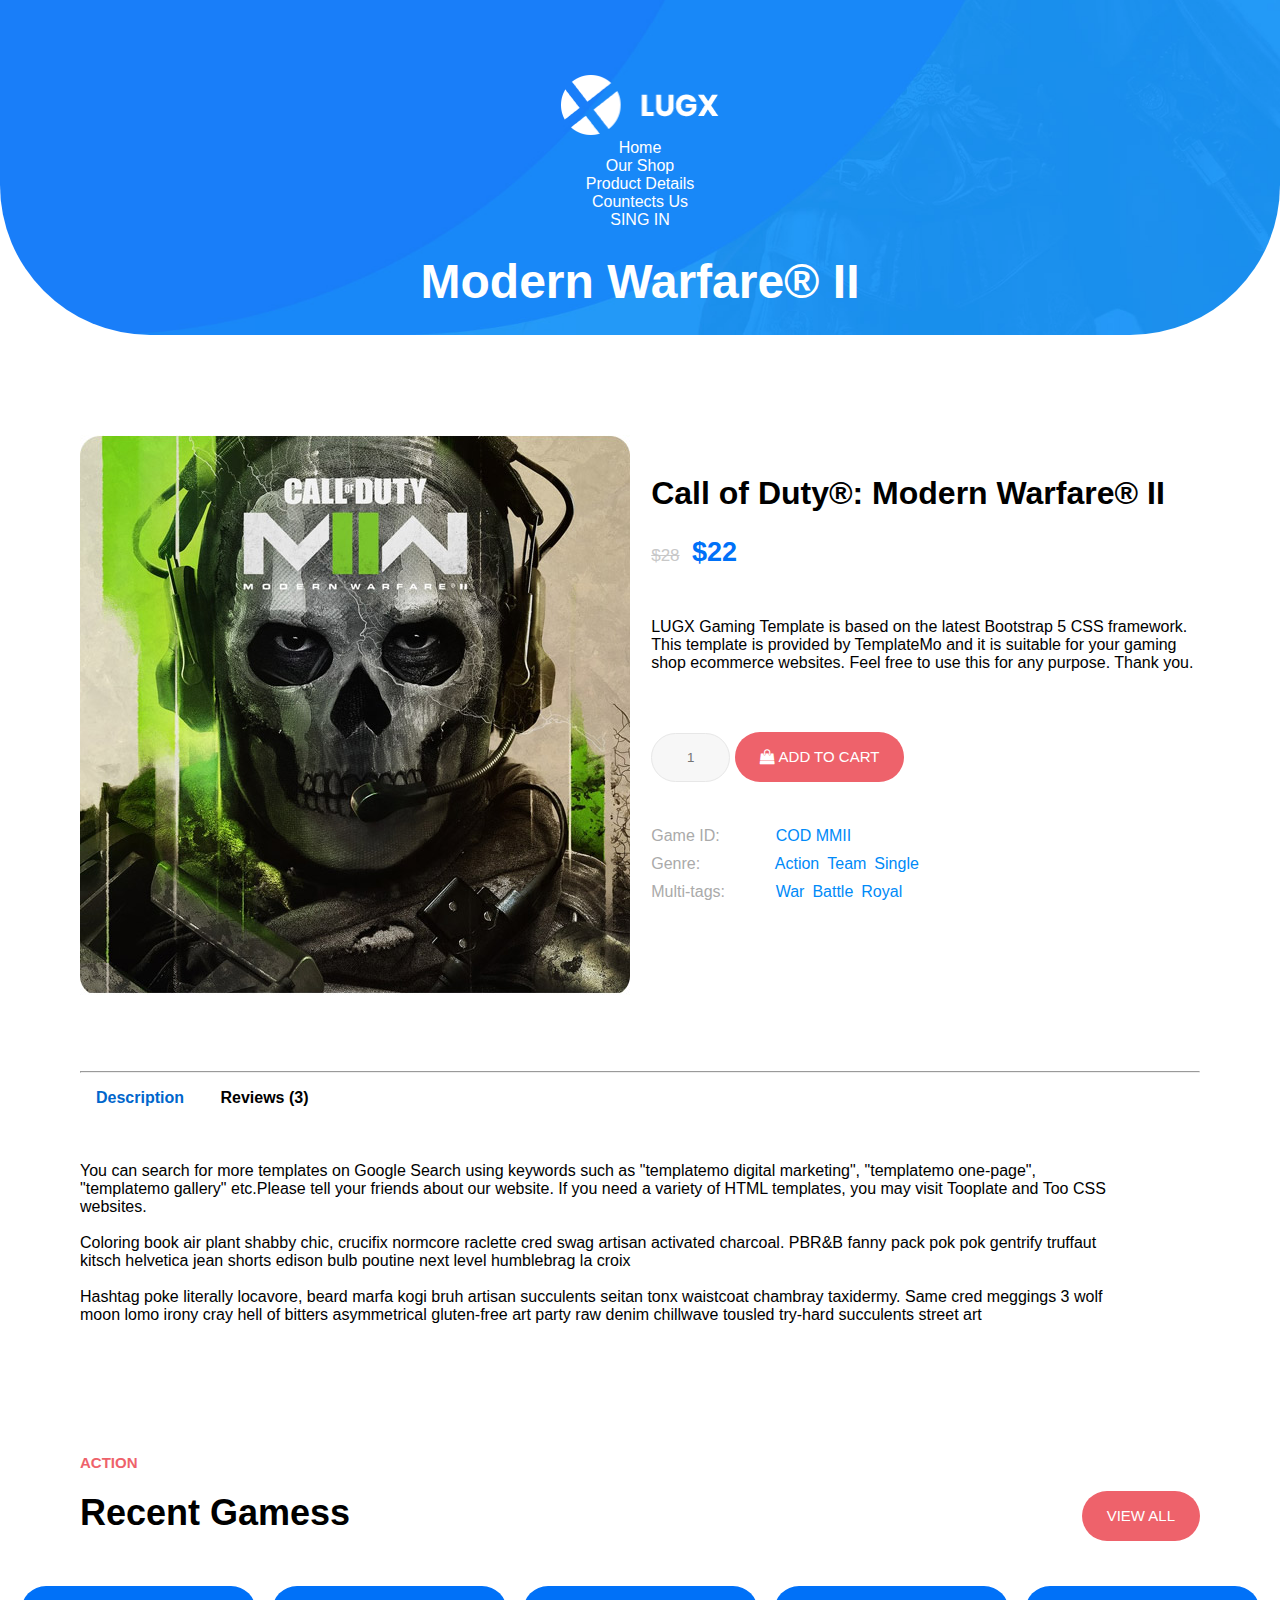
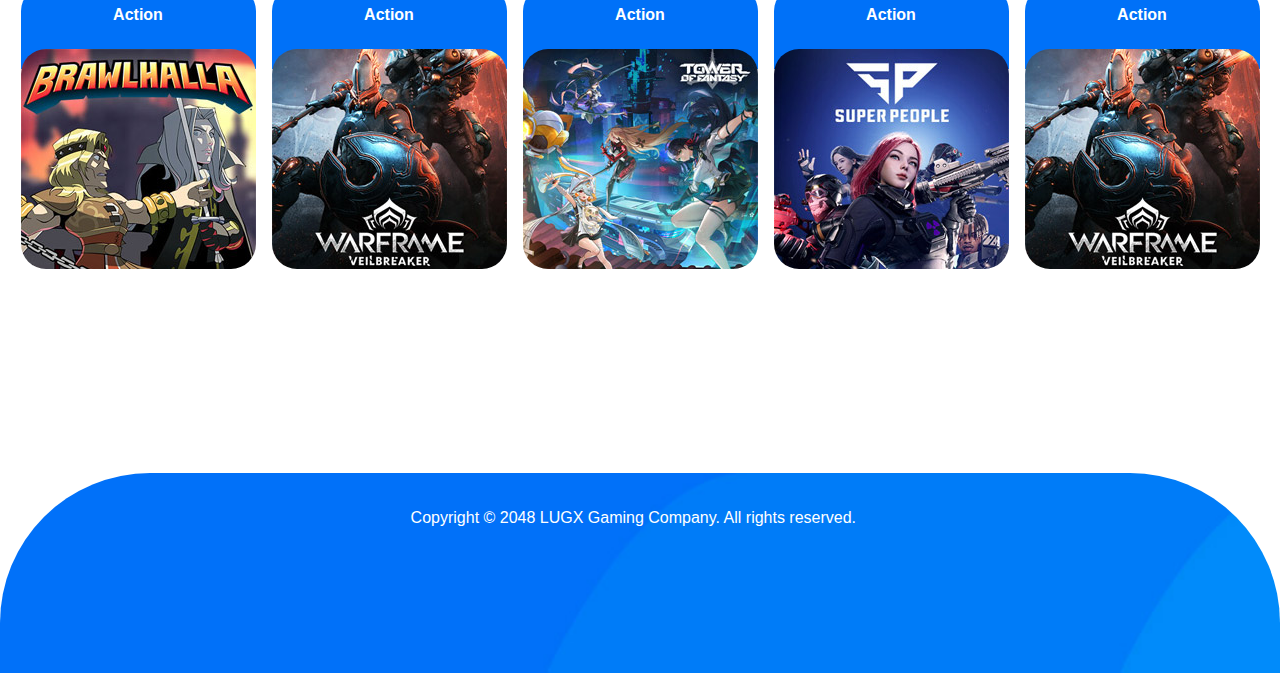
<file: product-details.html>
<!DOCTYPE html>
<html lang="en">

<head>
    <meta charset="UTF-8">

    <meta name="viewport" content="width=device-width; initial-scale=1.0; maximum-scale=1.0; user-scalable=false;" />

    <title>Live View Page-589 Lugx Gaming</title>
    <link rel="stylesheet" href="style.css">
    <link rel="stylesheet" href="https://cdnjs.cloudflare.com/ajax/libs/font-awesome/4.7.0/css/font-awesome.min.css">
    <link rel="stylesheet" href="respinsive.css">
</head>

<body>
    <div class="header-our-shop">
        <div class="container">
            <div class="row">
                <div class="col-1">
                    <div class="header-1">
                        <a href="index.html"><img src="image/logo.png" alt=""></a>
                    </div>
                </div>
                <div class="col-2">
                    <ul class="home">
                        <li><a href="index.html">Home</a></li>
                        <li><a href="our-shop.html">Our Shop</a></li>
                        <li class="color"><a href="product-details.html">Product Details</a></li>
                        <li><a href="countects-us.html">Countects Us</a></li>
                        <div class="red">
                            <li><a href="#">SING IN</a></li>
                        </div>
                    </ul>
                </div>
            </div>
        </div>

        <h1>Modern Warfare® II</h1>
        <h3>Home &gt; Our Shop &gt; Assasin Creed</h3>
    </div>










    <div class="container">
        <div class="row-333">



            <div class="col-333">
                <img src="our shop/call of duty.jpg" alt="">
            </div>




            <div class="col-334">
                <h1>Call of Duty®: Modern Warfare® II</h1>
                <p class="price"><em>$28</em> $22</p>
                <div class="p">
                    <p>LUGX Gaming Template is based on the latest Bootstrap 5 CSS framework.
                        This template is provided by TemplateMo and it is suitable for your gaming shop ecommerce
                        websites.
                        Feel free to use this for any purpose. Thank you.</p>
                </div>
                <div class="input-number">
                    <input type="qty" class="form-control" id="1" aria-describedby="quantity" placeholder="1"><button
                        class="add-to-cart"><i class="fa fa-shopping-bag"></i> ADD TO CART</button>
                </div>
                <ul class="game">
                    <li><span>Game ID:</span> <a href="#">COD MMII</a></li>
                    <li><span>Genre: </span> <a href="#">Action</a><a href="#">Team</a><a href="#">Single</a></li>
                    <li><span>Multi-tags:</span> <a href="#">War</a><a href="#">Battle</a><a href="#">Royal</a></li>
                </ul>

            </div>
        </div>
    </div>

    <div class="container">
        <br>
        <br>
        <br>
        <br>
        <hr>
    </div>





    <div class="container">
        <div class="tabset">
            <!-- Tab 1 -->
            <input type="radio" name="tabset" id="tab1" aria-controls="marzen" checked>
            <label for="tab1">Description</label>
            <!-- Tab 2 -->
            <input type="radio" name="tabset" id="tab2" aria-controls="rauchbier">
            <label for="tab2">Reviews (3)</label>



            <div class="tab-panels">

                <section id="marzen" class="tab-panel">
                    <p>You can search for more templates on Google Search using keywords such as "templatemo digital
                        marketing",
                        "templatemo one-page", "templatemo gallery"
                        etc.Please tell your friends about our website. If you need a variety of HTML templates, you may
                        visit Tooplate and Too CSS websites.</p><br>
                    <p>Coloring book air plant shabby chic, crucifix normcore raclette cred swag artisan activated charcoal. 
                        PBR&B fanny pack pok pok gentrify truffaut kitsch helvetica jean shorts edison bulb poutine next level 
                        humblebrag la croix <br><br>Hashtag poke literally locavore, beard marfa kogi bruh artisan succulents 
                        seitan tonx waistcoat chambray taxidermy. Same cred meggings 3 wolf moon lomo irony cray hell of bitters 
                        asymmetrical gluten-free art party raw denim chillwave tousled try-hard succulents street art</p>
                </section>


                <section id="rauchbier" class="tab-panel">
                    <p>Coloring book air plant shabby chic, crucifix normcore raclette cred swag artisan activated
                        charcoal.
                        PBR&amp;B fanny pack pok pok gentrify truffaut kitsch helvetica jean shorts edison bulb poutine
                        next
                        level humblebrag la croix adaptogen. Hashtag poke literally locavore, beard marfa kogi bruh
                        artisan
                        succulents seitan tonx waistcoat chambray taxidermy. Same cred meggings 3 wolf moon lomo irony
                        cray
                        hell of bitters asymmetrical gluten-free art party raw denim chillwave tousled try-hard
                        succulents
                        street art.</p>
                </section>


            </div>
        </div>
    </div>


















    <div class="container">
        <div class="catagories-1">
            <h6>Action</h6>
            <h2>Recent Gamess <a href="our-shop.html">VIEW ALL</a></h2>

        </div>

        <div class="row-55">
            <div class="col-51">
                <div class="action-11">
                    <h4>Action</h4>
                    <img src="image/categories/categories-01.jpg" alt="">
                </div>
            </div>


            <div class="col-51">
                <div class="action-11">
                    <h4>Action</h4>
                    <img src="image/categories/categories-02.jpg" alt="">
                </div>
            </div>


            <div class="col-51">
                <div class="action-11">
                    <h4>Action</h4>
                    <img src="image/categories/categories-03.jpg" alt="">
                </div>
            </div>


            <div class="col-51">
                <div class="action-11">
                    <h4>Action</h4>
                    <img src="image/categories/categories-04.jpg" alt="">
                </div>
            </div>


            <div class="col-51">
                <div class="action-11">
                    <h4>Action</h4>
                    <img src="image/categories/categories-05.jpg" alt="">
                </div>
            </div>
        </div>
    </div>














    <div class="footer-1">
        <div class="container">
            <p>Copyright © 2048 LUGX Gaming Company. All rights reserved. &nbsp;&nbsp;</p>
        </div>
    </div>
</body>

</html>
</file>
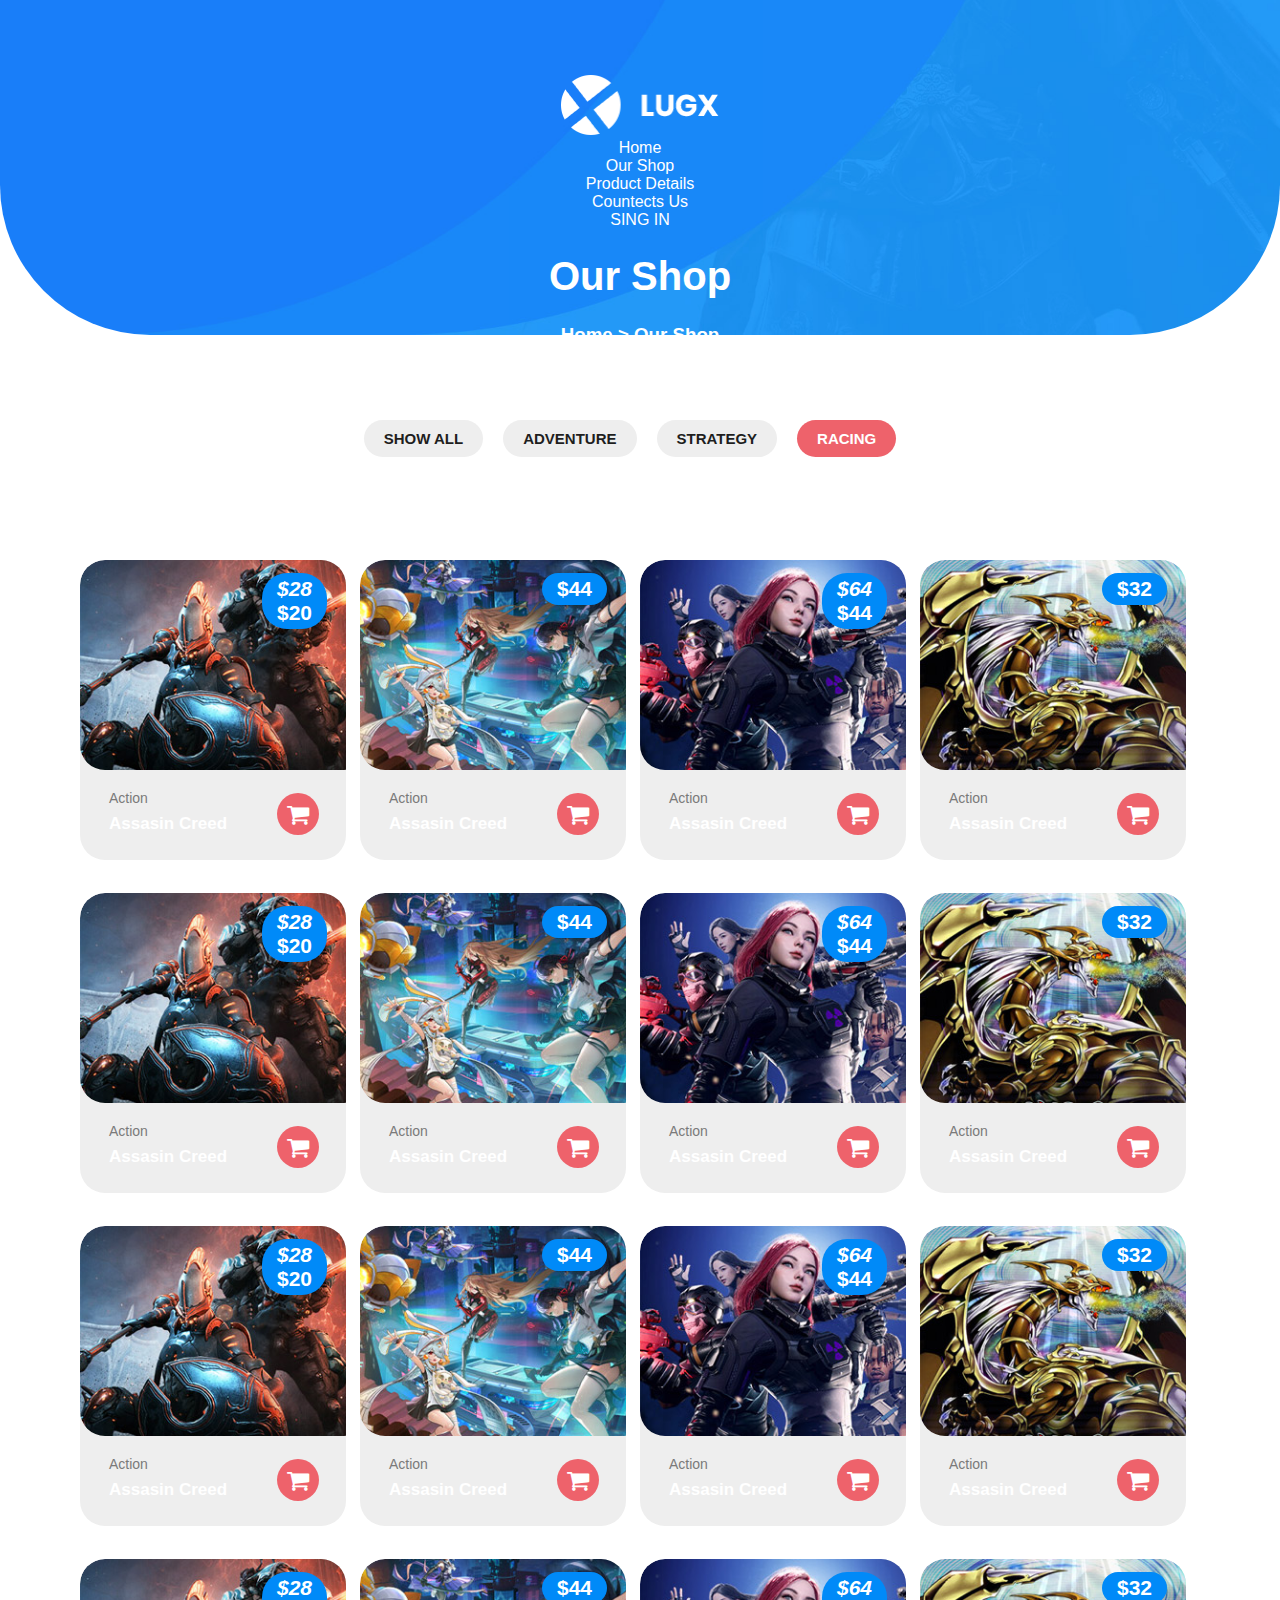
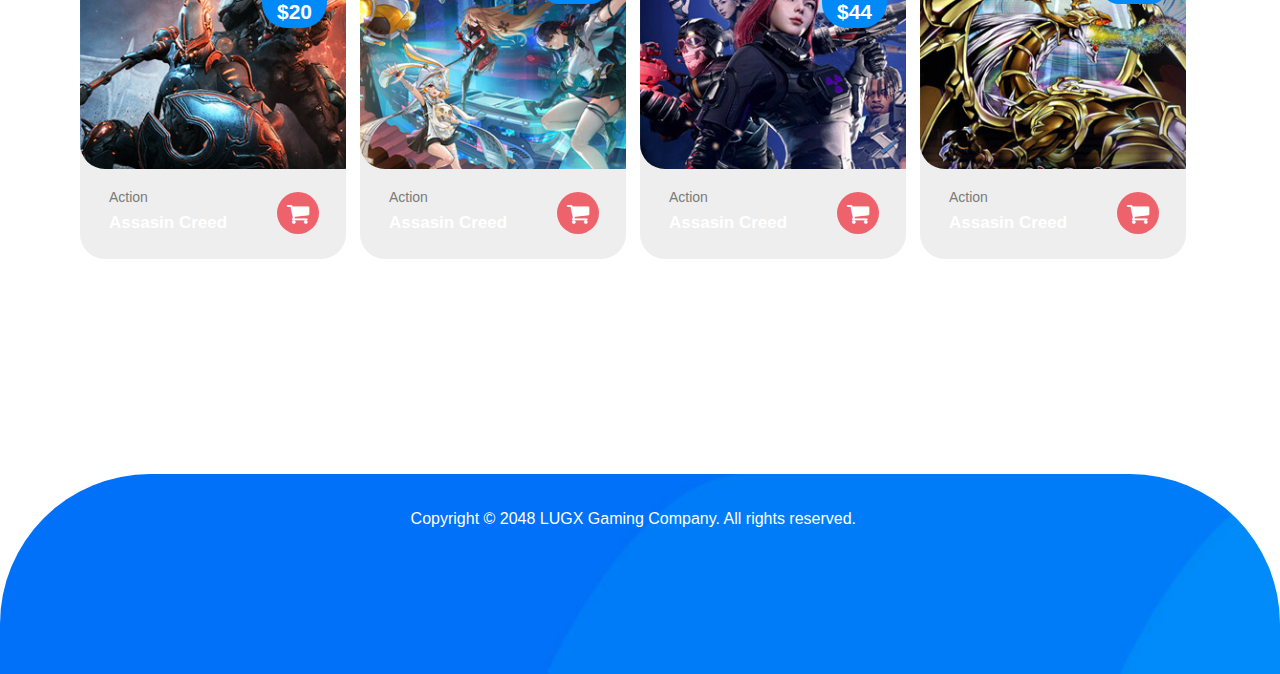
<file: racing.html>
<!DOCTYPE html>
<html lang="en">

<head>
    <meta charset="UTF-8">

    <meta name="viewport" content="width=device-width; initial-scale=1.0; maximum-scale=1.0; user-scalable=false;" />

    <title>Live View Page-589 Lugx Gaming</title>
    <link rel="stylesheet" href="style.css">
    <link rel="stylesheet" href="https://cdnjs.cloudflare.com/ajax/libs/font-awesome/4.7.0/css/font-awesome.min.css">
    <link rel="stylesheet" href="respinsive.css">
</head>

<body>
    <div class="header-our-shop">
        <div class="container">
            <div class="row">
                <div class="col-1">
                    <div class="header-1">
                        <a href="index.html"><img src="image/logo.png" alt=""></a>
                    </div>
                </div>
                <div class="col-2">
                    <ul class="home">
                        <li><a href="index.html">Home</a></li>
                        <li class="color"><a href="our-shop.html">Our Shop</a></li>
                        <li><a href="product-details.html">Product Details</a></li>
                        <li><a href="countects-us.html">Countects Us</a></li>
                        <div class="red">
                            <li><a href="#">SING IN</a></li>
                        </div>
                    </ul>
                </div>
            </div>
        </div>

        <h2>Our Shop</h2>
        <h3>Home &gt; Our Shop</h3>
    </div>



    <div class="container">
        <div class="showall">
            <a href="our-shop.html">Show All</a>
            <a href="Adventure.html" >Adventure</a>
            <a href="strategy.html" >Strategy</a>
            <a href="racing.html" style="color: #fff;  background-color: #ee626b;">Racing</a>
        </div>
    </div>

















    <div class="container">
        <div class="row-33">
            <div class="col-31">
                <a href="#">
                    <img src="image/trending/trending-01.jpg" alt="">
                    <div class="action">
                        <span class="Action">Action</span>
                    </div>
                    <div class="assason-creed">
                        <span class="Assasin-Creed">Assasin Creed</span>
                        <a href="#"><i style="font-size:24px" class="fa">&#xf07a;</i></a>
                    </div>
                </a>
                <span class="price-1"><em>$28</em><br>$20</span>
            </div>

            <div class="col-31">
                <a href="#">
                    <img src="image/trending/trending-02.jpg" alt="">
                    <div class="action">
                        <span class="Action">Action</span>
                    </div>
                    <div class="assason-creed">
                        <span class="Assasin-Creed">Assasin Creed</span>
                        <a href="#"><i style="font-size:24px" class="fa">&#xf07a;</i></a>
                    </div>
                </a>
                <span class="price-1">$44</span>
            </div>


            <div class="col-31">
                <a href="#">
                    <img src="image/trending/trending-03.jpg" alt="">
                    <div class="action">
                        <span class="Action">Action</span>
                    </div>
                    <div class="assason-creed">
                        <span class="Assasin-Creed">Assasin Creed</span>
                        <a href="#"><i style="font-size:24px" class="fa">&#xf07a;</i></a>
                    </div>
                </a>
                <span class="price-1"><em>$64</em> <br>$44</span>
            </div>


            <div class="col-31">
                <a href="#">
                    <img src="image/trending/trending-04.jpg" alt="">
                    <div class="action">
                        <span class="Action">Action</span>
                    </div>
                    <div class="assason-creed">
                        <span class="Assasin-Creed">Assasin Creed</span>
                        <a href="#"><i style="font-size:24px" class="fa">&#xf07a;</i></a>
                    </div>
                </a>
                <span class="price-1">$32</span>
            </div>



        </div>
    </div>


    <div class="container">
        <div class="row-33">
            <div class="col-31">
                <a href="#">
                    <img src="image/trending/trending-01.jpg" alt="">
                    <div class="action">
                        <span class="Action">Action</span>
                    </div>
                    <div class="assason-creed">
                        <span class="Assasin-Creed">Assasin Creed</span>
                        <a href="#"><i style="font-size:24px" class="fa">&#xf07a;</i></a>
                    </div>
                </a>
                <span class="price-1"><em>$28</em><br>$20</span>
            </div>

            <div class="col-31">
                <a href="#">
                    <img src="image/trending/trending-02.jpg" alt="">
                    <div class="action">
                        <span class="Action">Action</span>
                    </div>
                    <div class="assason-creed">
                        <span class="Assasin-Creed">Assasin Creed</span>
                        <a href="#"><i style="font-size:24px" class="fa">&#xf07a;</i></a>
                    </div>
                </a>
                <span class="price-1">$44</span>
            </div>


            <div class="col-31">
                <a href="#">
                    <img src="image/trending/trending-03.jpg" alt="">
                    <div class="action">
                        <span class="Action">Action</span>
                    </div>
                    <div class="assason-creed">
                        <span class="Assasin-Creed">Assasin Creed</span>
                        <a href="#"><i style="font-size:24px" class="fa">&#xf07a;</i></a>
                    </div>
                </a>
                <span class="price-1"><em>$64</em> <br>$44</span>
            </div>


            <div class="col-31">
                <a href="#">
                    <img src="image/trending/trending-04.jpg" alt="">
                    <div class="action">
                        <span class="Action">Action</span>
                    </div>
                    <div class="assason-creed">
                        <span class="Assasin-Creed">Assasin Creed</span>
                        <a href="#"><i style="font-size:24px" class="fa">&#xf07a;</i></a>
                    </div>
                </a>
                <span class="price-1">$32</span>
            </div>



        </div>
    </div>


    <div class="container">
        <div class="row-33">
            <div class="col-31">
                <a href="#">
                    <img src="image/trending/trending-01.jpg" alt="">
                    <div class="action">
                        <span class="Action">Action</span>
                    </div>
                    <div class="assason-creed">
                        <span class="Assasin-Creed">Assasin Creed</span>
                        <a href="#"><i style="font-size:24px" class="fa">&#xf07a;</i></a>
                    </div>
                </a>
                <span class="price-1"><em>$28</em><br>$20</span>
            </div>

            <div class="col-31">
                <a href="#">
                    <img src="image/trending/trending-02.jpg" alt="">
                    <div class="action">
                        <span class="Action">Action</span>
                    </div>
                    <div class="assason-creed">
                        <span class="Assasin-Creed">Assasin Creed</span>
                        <a href="#"><i style="font-size:24px" class="fa">&#xf07a;</i></a>
                    </div>
                </a>
                <span class="price-1">$44</span>
            </div>


            <div class="col-31">
                <a href="#">
                    <img src="image/trending/trending-03.jpg" alt="">
                    <div class="action">
                        <span class="Action">Action</span>
                    </div>
                    <div class="assason-creed">
                        <span class="Assasin-Creed">Assasin Creed</span>
                        <a href="#"><i style="font-size:24px" class="fa">&#xf07a;</i></a>
                    </div>
                </a>
                <span class="price-1"><em>$64</em> <br>$44</span>
            </div>


            <div class="col-31">
                <a href="#">
                    <img src="image/trending/trending-04.jpg" alt="">
                    <div class="action">
                        <span class="Action">Action</span>
                    </div>
                    <div class="assason-creed">
                        <span class="Assasin-Creed">Assasin Creed</span>
                        <a href="#"><i style="font-size:24px" class="fa">&#xf07a;</i></a>
                    </div>
                </a>
                <span class="price-1">$32</span>
            </div>



        </div>
    </div>


    <div class="container">
        <div class="row-33">
            <div class="col-31">
                <a href="#">
                    <img src="image/trending/trending-01.jpg" alt="">
                    <div class="action">
                        <span class="Action">Action</span>
                    </div>
                    <div class="assason-creed">
                        <span class="Assasin-Creed">Assasin Creed</span>
                        <a href="#"><i style="font-size:24px" class="fa">&#xf07a;</i></a>
                    </div>
                </a>
                <span class="price-1"><em>$28</em><br>$20</span>
            </div>

            <div class="col-31">
                <a href="#">
                    <img src="image/trending/trending-02.jpg" alt="">
                    <div class="action">
                        <span class="Action">Action</span>
                    </div>
                    <div class="assason-creed">
                        <span class="Assasin-Creed">Assasin Creed</span>
                        <a href="#"><i style="font-size:24px" class="fa">&#xf07a;</i></a>
                    </div>
                </a>
                <span class="price-1">$44</span>
            </div>


            <div class="col-31">
                <a href="#">
                    <img src="image/trending/trending-03.jpg" alt="">
                    <div class="action">
                        <span class="Action">Action</span>
                    </div>
                    <div class="assason-creed">
                        <span class="Assasin-Creed">Assasin Creed</span>
                        <a href="#"><i style="font-size:24px" class="fa">&#xf07a;</i></a>
                    </div>
                </a>
                <span class="price-1"><em>$64</em> <br>$44</span>
            </div>


            <div class="col-31">
                <a href="#">
                    <img src="image/trending/trending-04.jpg" alt="">
                    <div class="action">
                        <span class="Action">Action</span>
                    </div>
                    <div class="assason-creed">
                        <span class="Assasin-Creed">Assasin Creed</span>
                        <a href="#"><i style="font-size:24px" class="fa">&#xf07a;</i></a>
                    </div>
                </a>
                <span class="price-1">$32</span>
            </div>



        </div>
    </div>


    
    <div class="footer-1">
        <div class="container">
            <p>Copyright © 2048 LUGX Gaming Company. All rights reserved. &nbsp;&nbsp;</p>
        </div>
    </div>
</body>

</html>
</file>
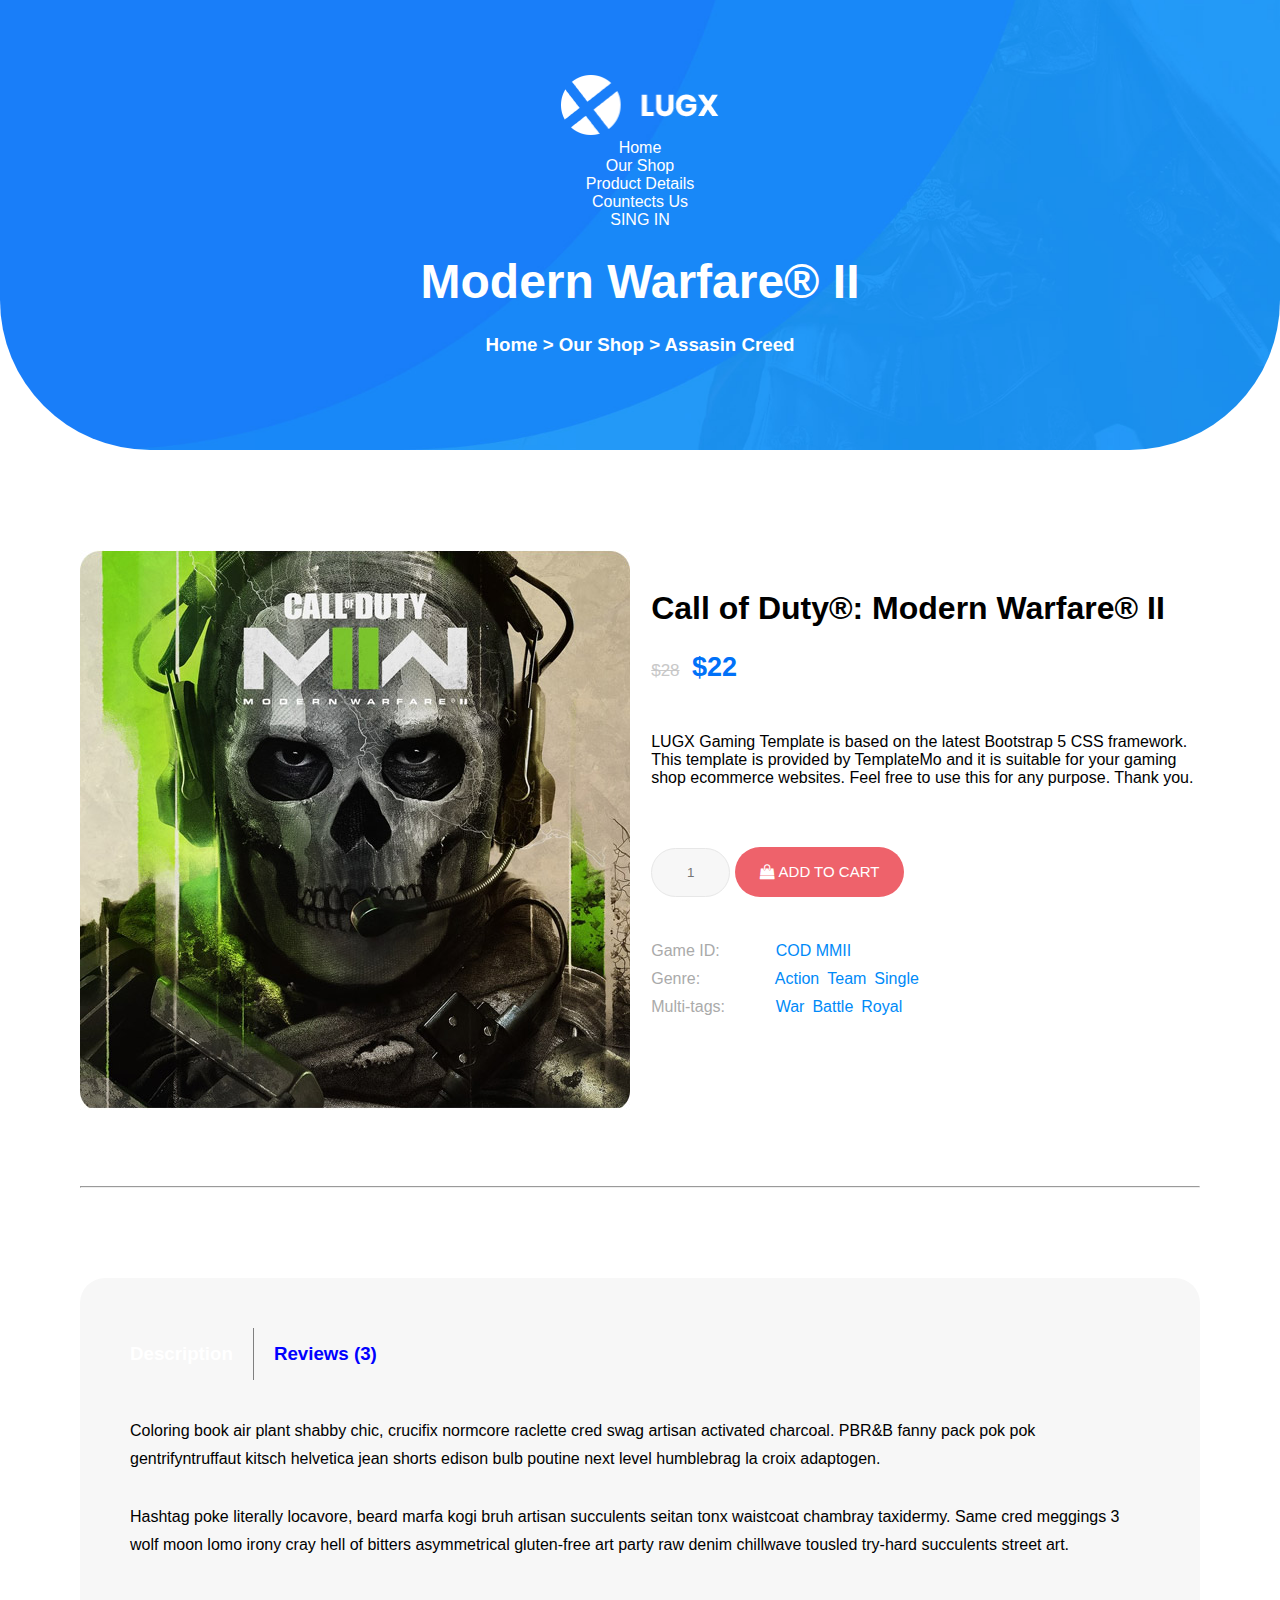
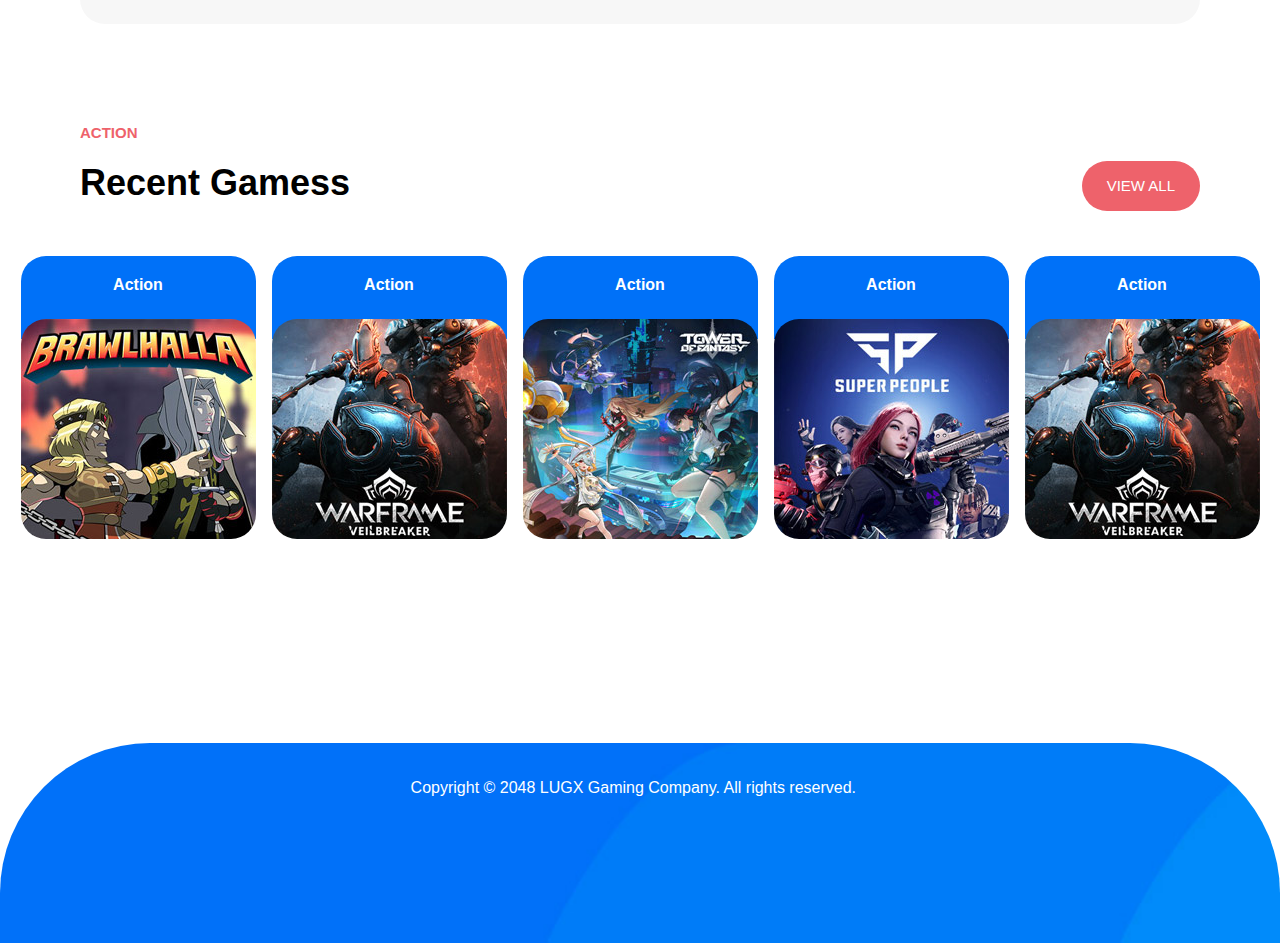
<file: reviews.html>
<!DOCTYPE html>
<html lang="en">

<head>
    <meta charset="UTF-8">
    <meta name="viewport" content="width=device-width, initial-scale=1.0">
    <title>Live View Page-589 Lugx Gaming</title>
    <link rel="stylesheet" href="style.css">
    <link rel="stylesheet" href="https://cdnjs.cloudflare.com/ajax/libs/font-awesome/4.7.0/css/font-awesome.min.css">
</head>

<body>
    <div class="header-our-shop">
        <div class="container">
            <div class="row">
                <div class="col-1">
                    <div class="header-1">
                        <a href="index.html"><img src="image/logo.png" alt=""></a>
                    </div>
                </div>
                <div class="col-2">
                    <ul class="home">
                        <li><a href="index.html">Home</a></li>
                        <li><a href="our-shop.html">Our Shop</a></li>
                        <li class="color"><a href="product-details.html">Product Details</a></li>
                        <li><a href="countects-us.html">Countects Us</a></li>
                        <div class="red">
                            <li><a href="#">SING IN</a></li>
                        </div>
                    </ul>
                </div>
            </div>
        </div>

        <h1>Modern Warfare® II</h1>
        <h3>Home &gt; Our Shop &gt; Assasin Creed</h3>
    </div>










    <div class="container">
        <div class="row-333">



            <div class="col-333">
                <img src="our shop/call of duty.jpg" alt="">
            </div>




            <div class="col-334">
                <h1>Call of Duty®: Modern Warfare® II</h1>
                <p class="price"><em>$28</em> $22</p>
                <div class="p">
                    <p>LUGX Gaming Template is based on the latest Bootstrap 5 CSS framework.
                        This template is provided by TemplateMo and it is suitable for your gaming shop ecommerce
                        websites.
                        Feel free to use this for any purpose. Thank you.</p>
                </div>
                <div class="input-number">
                    <input type="qty" class="form-control" id="1" aria-describedby="quantity" placeholder="1"><button
                        class="add-to-cart"><i class="fa fa-shopping-bag"></i> ADD TO CART</button>
                </div>
                <ul class="game">
                    <li><span>Game ID:</span> <a href="#">COD MMII</a></li>
                    <li><span>Genre: </span> <a href="#">Action</a><a href="#">Team</a><a href="#">Single</a></li>
                    <li><span>Multi-tags:</span> <a href="#">War</a><a href="#">Battle</a><a href="#">Royal</a></li>
                </ul>

            </div>
        </div>
    </div>

    <div class="container">
        <br>
        <br>
        <br>
        <br>
        <hr>
    </div>


    <div class="container">
        <div class="cccrew">
            <div class="row-77">

                <div class="col-71">
                    <a href="description.html">
                        <h3>Description</h3>
                    </a>
                </div>

                <div class="col-72">
                    <a href="reviews.html" style="color: blue;">
                        <h3>Reviews (3)</h3>
                    </a>
                </div>

            </div>

            <div class="discriptiop-p">
                <p>Coloring book air plant shabby chic, crucifix normcore raclette cred swag
                    artisan activated charcoal. PBR&amp;B fanny pack pok pok gentrifyntruffaut
                    kitsch helvetica jean shorts edison bulb poutine next level humblebrag la
                    croix adaptogen.
                </p>
                <p>
                    Hashtag poke literally locavore, beard marfa kogi bruh artisan succulents seitan 
                    tonx waistcoat chambray taxidermy. Same cred meggings 3 wolf moon lomo irony cray 
                    hell of bitters asymmetrical gluten-free art party raw denim chillwave tousled 
                    try-hard succulents street art.
                </p>

            </div>

        </div>
    </div>









    <div class="container">
        <div class="catagories-1">
            <h6>Action</h6>
            <h2>Recent Gamess  <a href="our-shop.html" >VIEW ALL</a></h2>

        </div>

        <div class="row-55">
            <div class="col-51">
                <div class="action-11">
                    <h4>Action</h4>
                    <img src="image/categories/categories-01.jpg" alt="">
                </div>
            </div>


            <div class="col-51">
                <div class="action-11">
                    <h4>Action</h4>
                    <img src="image/categories/categories-02.jpg" alt="">
                </div>
            </div>


            <div class="col-51">
                <div class="action-11">
                    <h4>Action</h4>
                    <img src="image/categories/categories-03.jpg" alt="">
                </div>
            </div>


            <div class="col-51">
                <div class="action-11">
                    <h4>Action</h4>
                    <img src="image/categories/categories-04.jpg" alt="">
                </div>
            </div>


            <div class="col-51">
                <div class="action-11">
                    <h4>Action</h4>
                    <img src="image/categories/categories-05.jpg" alt="">
                </div>
            </div>
        </div>
    </div>


















    <div class="footer-1">
        <div class="container">
            <p>Copyright © 2048 LUGX Gaming Company. All rights reserved. &nbsp;&nbsp;</p>
        </div>
    </div>
</body>

</html>
</file>
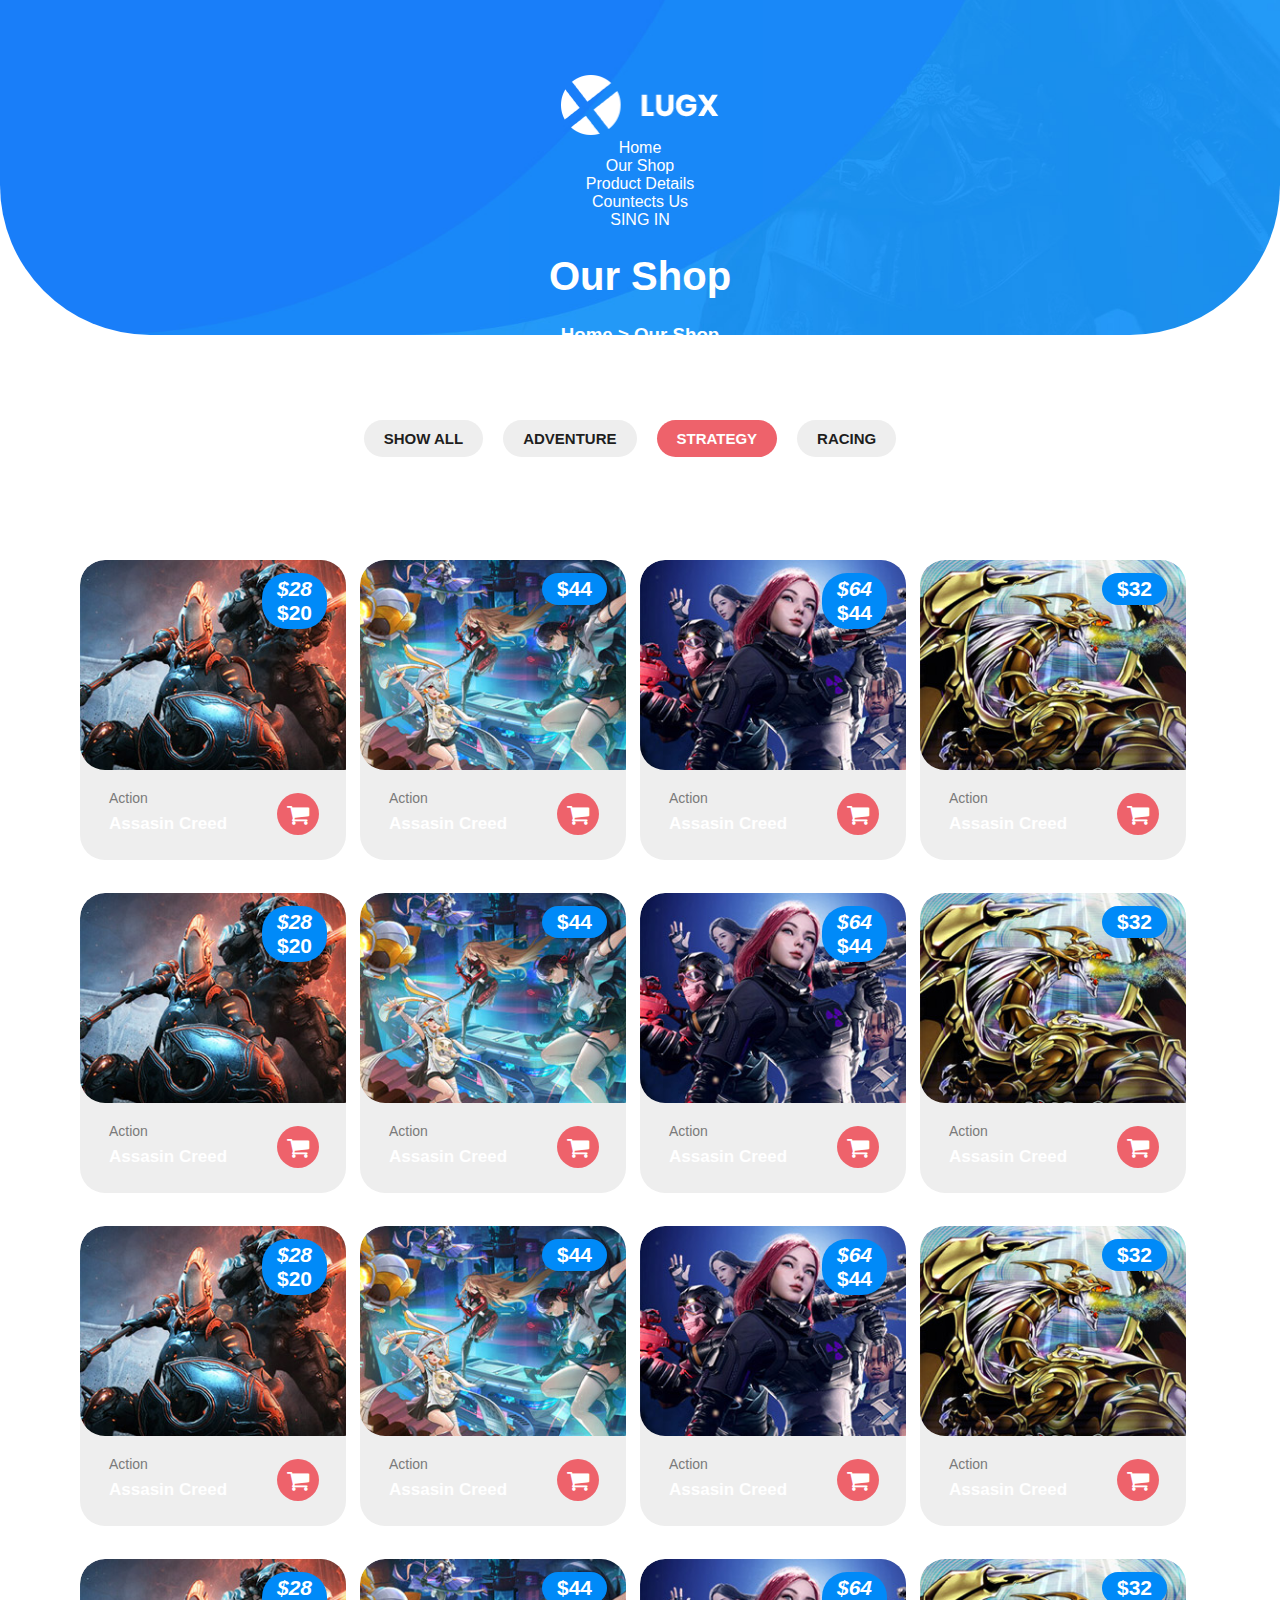
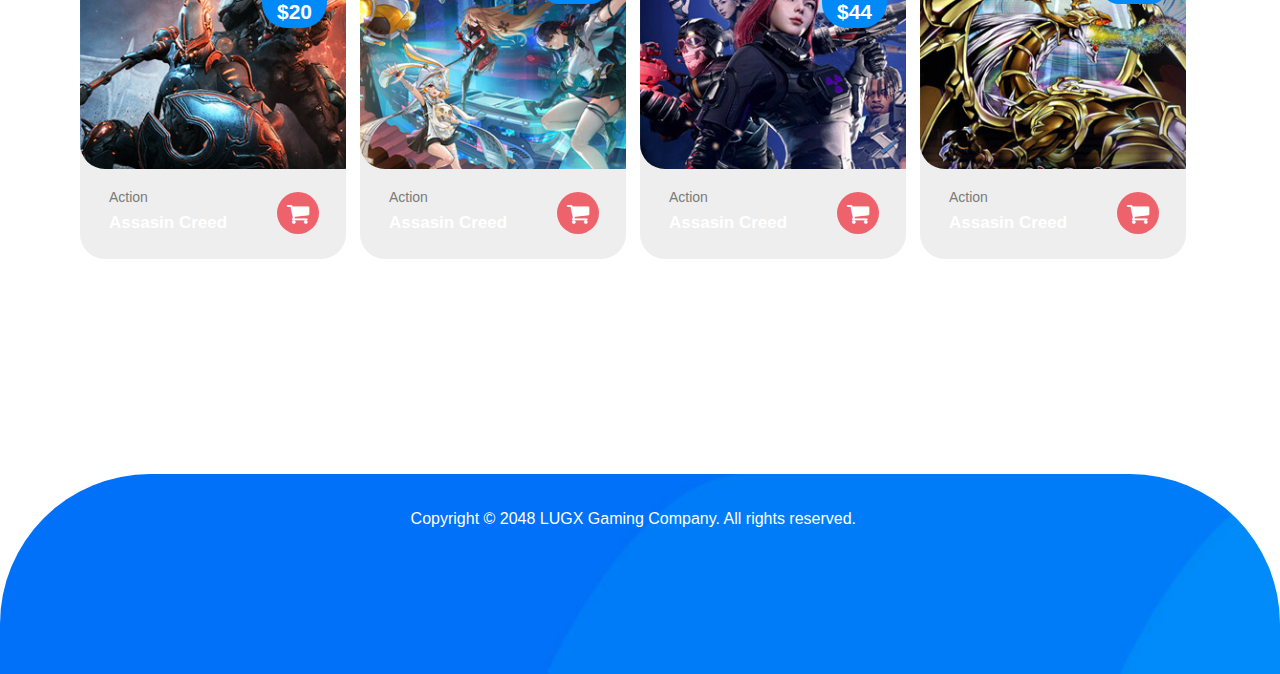
<file: strategy.html>
<!DOCTYPE html>
<html lang="en">

<head>
    <meta charset="UTF-8">

    <meta name="viewport" content="width=device-width; initial-scale=1.0; maximum-scale=1.0; user-scalable=false;" />

    <title>Live View Page-589 Lugx Gaming</title>
    <link rel="stylesheet" href="style.css">
    <link rel="stylesheet" href="https://cdnjs.cloudflare.com/ajax/libs/font-awesome/4.7.0/css/font-awesome.min.css">
    <link rel="stylesheet" href="respinsive.css">
</head>

<body>
    <div class="header-our-shop">
        <div class="container">
            <div class="row">
                <div class="col-1">
                    <div class="header-1">
                        <a href="index.html"><img src="image/logo.png" alt=""></a>
                    </div>
                </div>
                <div class="col-2">
                    <ul class="home">
                        <li><a href="index.html">Home</a></li>
                        <li class="color"><a href="our-shop.html">Our Shop</a></li>
                        <li><a href="product-details.html">Product Details</a></li>
                        <li><a href="countects-us.html">Countects Us</a></li>
                        <div class="red">
                            <li><a href="#">SING IN</a></li>
                        </div>
                    </ul>
                </div>
            </div>
        </div>

        <h2>Our Shop</h2>
        <h3>Home &gt; Our Shop</h3>
    </div>



    <div class="container">
        <div class="showall">
            <a href="our-shop.html">Show All</a>
            <a href="Adventure.html" >Adventure</a>
            <a href="strategy.html" style="color: #fff;  background-color: #ee626b;">Strategy</a>
            <a href="racing.html">Racing</a>
        </div>
    </div>

















    <div class="container">
        <div class="row-33">
            <div class="col-31">
                <a href="#">
                    <img src="image/trending/trending-01.jpg" alt="">
                    <div class="action">
                        <span class="Action">Action</span>
                    </div>
                    <div class="assason-creed">
                        <span class="Assasin-Creed">Assasin Creed</span>
                        <a href="#"><i style="font-size:24px" class="fa">&#xf07a;</i></a>
                    </div>
                </a>
                <span class="price-1"><em>$28</em><br>$20</span>
            </div>

            <div class="col-31">
                <a href="#">
                    <img src="image/trending/trending-02.jpg" alt="">
                    <div class="action">
                        <span class="Action">Action</span>
                    </div>
                    <div class="assason-creed">
                        <span class="Assasin-Creed">Assasin Creed</span>
                        <a href="#"><i style="font-size:24px" class="fa">&#xf07a;</i></a>
                    </div>
                </a>
                <span class="price-1">$44</span>
            </div>


            <div class="col-31">
                <a href="#">
                    <img src="image/trending/trending-03.jpg" alt="">
                    <div class="action">
                        <span class="Action">Action</span>
                    </div>
                    <div class="assason-creed">
                        <span class="Assasin-Creed">Assasin Creed</span>
                        <a href="#"><i style="font-size:24px" class="fa">&#xf07a;</i></a>
                    </div>
                </a>
                <span class="price-1"><em>$64</em> <br>$44</span>
            </div>


            <div class="col-31">
                <a href="#">
                    <img src="image/trending/trending-04.jpg" alt="">
                    <div class="action">
                        <span class="Action">Action</span>
                    </div>
                    <div class="assason-creed">
                        <span class="Assasin-Creed">Assasin Creed</span>
                        <a href="#"><i style="font-size:24px" class="fa">&#xf07a;</i></a>
                    </div>
                </a>
                <span class="price-1">$32</span>
            </div>



        </div>
    </div>


    <div class="container">
        <div class="row-33">
            <div class="col-31">
                <a href="#">
                    <img src="image/trending/trending-01.jpg" alt="">
                    <div class="action">
                        <span class="Action">Action</span>
                    </div>
                    <div class="assason-creed">
                        <span class="Assasin-Creed">Assasin Creed</span>
                        <a href="#"><i style="font-size:24px" class="fa">&#xf07a;</i></a>
                    </div>
                </a>
                <span class="price-1"><em>$28</em><br>$20</span>
            </div>

            <div class="col-31">
                <a href="#">
                    <img src="image/trending/trending-02.jpg" alt="">
                    <div class="action">
                        <span class="Action">Action</span>
                    </div>
                    <div class="assason-creed">
                        <span class="Assasin-Creed">Assasin Creed</span>
                        <a href="#"><i style="font-size:24px" class="fa">&#xf07a;</i></a>
                    </div>
                </a>
                <span class="price-1">$44</span>
            </div>


            <div class="col-31">
                <a href="#">
                    <img src="image/trending/trending-03.jpg" alt="">
                    <div class="action">
                        <span class="Action">Action</span>
                    </div>
                    <div class="assason-creed">
                        <span class="Assasin-Creed">Assasin Creed</span>
                        <a href="#"><i style="font-size:24px" class="fa">&#xf07a;</i></a>
                    </div>
                </a>
                <span class="price-1"><em>$64</em> <br>$44</span>
            </div>


            <div class="col-31">
                <a href="#">
                    <img src="image/trending/trending-04.jpg" alt="">
                    <div class="action">
                        <span class="Action">Action</span>
                    </div>
                    <div class="assason-creed">
                        <span class="Assasin-Creed">Assasin Creed</span>
                        <a href="#"><i style="font-size:24px" class="fa">&#xf07a;</i></a>
                    </div>
                </a>
                <span class="price-1">$32</span>
            </div>



        </div>
    </div>


    <div class="container">
        <div class="row-33">
            <div class="col-31">
                <a href="#">
                    <img src="image/trending/trending-01.jpg" alt="">
                    <div class="action">
                        <span class="Action">Action</span>
                    </div>
                    <div class="assason-creed">
                        <span class="Assasin-Creed">Assasin Creed</span>
                        <a href="#"><i style="font-size:24px" class="fa">&#xf07a;</i></a>
                    </div>
                </a>
                <span class="price-1"><em>$28</em><br>$20</span>
            </div>

            <div class="col-31">
                <a href="#">
                    <img src="image/trending/trending-02.jpg" alt="">
                    <div class="action">
                        <span class="Action">Action</span>
                    </div>
                    <div class="assason-creed">
                        <span class="Assasin-Creed">Assasin Creed</span>
                        <a href="#"><i style="font-size:24px" class="fa">&#xf07a;</i></a>
                    </div>
                </a>
                <span class="price-1">$44</span>
            </div>


            <div class="col-31">
                <a href="#">
                    <img src="image/trending/trending-03.jpg" alt="">
                    <div class="action">
                        <span class="Action">Action</span>
                    </div>
                    <div class="assason-creed">
                        <span class="Assasin-Creed">Assasin Creed</span>
                        <a href="#"><i style="font-size:24px" class="fa">&#xf07a;</i></a>
                    </div>
                </a>
                <span class="price-1"><em>$64</em> <br>$44</span>
            </div>


            <div class="col-31">
                <a href="#">
                    <img src="image/trending/trending-04.jpg" alt="">
                    <div class="action">
                        <span class="Action">Action</span>
                    </div>
                    <div class="assason-creed">
                        <span class="Assasin-Creed">Assasin Creed</span>
                        <a href="#"><i style="font-size:24px" class="fa">&#xf07a;</i></a>
                    </div>
                </a>
                <span class="price-1">$32</span>
            </div>



        </div>
    </div>


    <div class="container">
        <div class="row-33">
            <div class="col-31">
                <a href="#">
                    <img src="image/trending/trending-01.jpg" alt="">
                    <div class="action">
                        <span class="Action">Action</span>
                    </div>
                    <div class="assason-creed">
                        <span class="Assasin-Creed">Assasin Creed</span>
                        <a href="#"><i style="font-size:24px" class="fa">&#xf07a;</i></a>
                    </div>
                </a>
                <span class="price-1"><em>$28</em><br>$20</span>
            </div>

            <div class="col-31">
                <a href="#">
                    <img src="image/trending/trending-02.jpg" alt="">
                    <div class="action">
                        <span class="Action">Action</span>
                    </div>
                    <div class="assason-creed">
                        <span class="Assasin-Creed">Assasin Creed</span>
                        <a href="#"><i style="font-size:24px" class="fa">&#xf07a;</i></a>
                    </div>
                </a>
                <span class="price-1">$44</span>
            </div>


            <div class="col-31">
                <a href="#">
                    <img src="image/trending/trending-03.jpg" alt="">
                    <div class="action">
                        <span class="Action">Action</span>
                    </div>
                    <div class="assason-creed">
                        <span class="Assasin-Creed">Assasin Creed</span>
                        <a href="#"><i style="font-size:24px" class="fa">&#xf07a;</i></a>
                    </div>
                </a>
                <span class="price-1"><em>$64</em> <br>$44</span>
            </div>


            <div class="col-31">
                <a href="#">
                    <img src="image/trending/trending-04.jpg" alt="">
                    <div class="action">
                        <span class="Action">Action</span>
                    </div>
                    <div class="assason-creed">
                        <span class="Assasin-Creed">Assasin Creed</span>
                        <a href="#"><i style="font-size:24px" class="fa">&#xf07a;</i></a>
                    </div>
                </a>
                <span class="price-1">$32</span>
            </div>



        </div>
    </div>


    
    <div class="footer-1">
        <div class="container">
            <p>Copyright © 2048 LUGX Gaming Company. All rights reserved. &nbsp;&nbsp;</p>
        </div>
    </div>
</body>

</html>
</file>
<file: style.css>
* {
    padding: 0;
    margin: 0;
    box-sizing: border-box;
    font-family: Arial, Helvetica, sans-serif;
}

.container {
    max-width: 1140px;
    padding: 0px 10px;
    margin: auto;
}

a {
    text-decoration: none;
    color: #fff;
}

ul {
    list-style: none;
}

/* 
.color {
    background-color: #61a2f3;
    border-radius: 20px;
}

.red {
    background-color: #ee626b;
    border-radius: 20px;
} */



/* footer */

footer {
    margin-top: -200px;
    background-repeat: no-repeat;
    background-size: cover;
    background-image: url(image/footer-bg.jpg);
    height: 200px;
    border-radius: 150px 150px 0px 0px;
}

footer p {
    text-align: center;
    line-height: 90px;
    color: #fff;
    font-size: 16px;
    font-weight: 400;
}

footer p a {
    color: #fff;
    transition: all .3s;
    position: relative;
}



/* header */




header {
    background: url(image/banner-bg.jpg);

}


.header {
    width: 100%;
    padding: 50px 0 0 0;
}

.header img{
    margin-top: 13px;
}

nav ul {
    float: right;
    margin-top: 25px;
}


nav ul li {
    display: inline-block;
    font-weight: 300;
    font-size: 15px;
    color: #fff;
    border: transparent;
    letter-spacing: 0.25px;
    padding: 10px 17px;
    margin: 0 15px 0 0;
}


nav ul li:hover {
    background-color: #61a2f3;
    border-radius: 20px;
}


#check{
    display: none;
}
#chckbutten{
    float: right;
    margin: 30px 0 0 0;
    color: #eee;
    display: none;
}

#check:checked ~ ul{
    left: 0%;
    z-index: 999;
}














/* 


.header {
    background: url(image/banner-bg.jpg);
    width: 100%;
    padding-top: 50px;
    text-align: center;
    padding-bottom: 50px;
}

.header img {
    width: 158px;
    height: 41.5;
    text-align: center;
    display: flex;
    justify-content: center;
} */





/* 
.row {
    display: flex;
    justify-content: space-evenly;
    flex-wrap: wrap;
    align-items: center;
} */
/* 
.col-1 {
    display: flex;
}

.col-2 {
    display: flex;
    justify-content: space-evenly;
}

.col-2 a {
    color: #fff;
    padding: 10px 13px;
}

.col-2 ul {
    display: flex;
    font-size: 20px;
    flex-wrap: wrap;
    align-content: center;
    justify-content: space-between;
    align-items: stretch;
} */
/* 
.col-2 li {
    font-weight: 300;
    font-size: 15px;
    color: #fff;
    border: transparent;
    letter-spacing: 0.25px;
    padding: 10px 13px;
    display: block;
}

.col-2 li:hover {
    background-color: #61a2f3;
    border-radius: 20px;
    padding: 10px 13px;
}

.red li:hover {
    background-color: #ee626b;
    border-radius: 20px;
} */

.row-1 {
    display: flex;
    padding: 59px 0;
    width: 100%;
}

.col-12 {
    display: flex;
    flex-wrap: wrap;
    justify-content: center;
}

.col-12 img {
    height: 507.3px;
    width: 415.99px;
    border-radius: 25px;

}

.col-11 {
    width: 50%;
    position: relative;
}

.col-12 {
    position: relative;
    width: 50%;
}

span.price {
    position: absolute;
    border-radius: 25px;
    background-color: #008af8;
    font-size: 22px;
    text-transform: uppercase;
    font-weight: 700;
    color: #fff;
    padding: 4px 15px;
    right: 83px;
    top: 15px;
}

span.offer-s {
    position: absolute;
    left: 28px;
    bottom: -31px;
    border-radius: 50%;
    background-color: #ee626b;
    font-size: 28px;
    text-transform: uppercase;
    font-weight: 700;
    color: #fff;
    display: inline-block;
    width: 100px;
    height: 100px;
    text-align: center;
    line-height: 100px;
}



.welcome {
    border-radius: 0px 0px 150px 150px;
    background-size: cover;
    padding: 25px 0px 125px 0;
    background: url(image/banner-bg.jpg);
    width: 100%;
}


.col-11 h6 {
    font-size: 20px;
    color: #fff;
    text-transform: uppercase;
    letter-spacing: .25px;
    font-weight: 500;
}

.col-11 h2 {
    font-size: 43px;
    color: #fff;
    margin-top: 20px;
    position: relative;
}

.col-11 img {
    margin-top: -5px;
    margin-left: 127px;
    position: absolute;
    width: 175px;
    height: 12px;
}




.col-11 p {
    font-size: 14px;
    line-height: 28px;
    color: #fff;
    letter-spacing: .25px;
    font-weight: 300;
    margin: 47px 0 70px 0;
}



.search-input input {
    width: 65%;
    height: 50px;
    outline: none;
    border-radius: 25px;
    background-color: #fff;
    border: none;
    padding: 0px 35px;
    font-size: 14px;
    color: #7a7a7a;
}

.search-input button {
    display: inline-block;
    height: 50px;
    line-height: 50px;
    font-size: 15px;
    text-transform: uppercase;
    font-weight: 500;
    padding: 0px 25px;
    border: none;
    border-radius: 25px;
    position: absolute;
    right: 115px;
    background-color: #ee626b;
    color: #fff;
}

.search-input button:hover {
    background-color: #61a2f3;
}

.col-21 a img {
    text-align: center;
    line-height: 94px;
    transition: all .3s;
    vertical-align: middle;
    height: 35px;
    width: 35px;
}

.col-21 .image {
    background-color: #0071f8;
    border-radius: 50%;
    height: 84px;
    width: 84px;
    text-align: center;
    line-height: 85px;
    margin: auto;
}

.row-2 {
    display: flex;
    justify-content: space-evenly;
    align-items: center;
    margin: auto;
    margin-top: -81px;
    flex-wrap: wrap;
    position: relative;
}

.col-21 a {
    color: #000;
    font-size: 17px;
    margin-top: 25px;
    text-transform: uppercase;
}

.col-21 {
    padding: 24px 50px;
    box-shadow: 0px 0px 15px rgba(0, 0, 0, 0.15);
    border-radius: 25px;
    background-color: #fff;
    text-align: center;
    /* margin: 0 24px 0 0; */
    transition: all .3s;
}

.col-21 :hover .image {
    background-color: #ee626b;
}

.col-21 h4 {
    font-size: 17px;
    margin-top: 25px;
    text-transform: uppercase;
}

.trending h6 {
    color: #ee626b;
    font-size: 15px;
    text-transform: uppercase;
    font-weight: 700;
}

.trending {
    padding: 35px 0 0px 0;
}

.Trending-Games h2 {
    font-size: 36px;
    font-weight: 800;
    text-transform: capitalize;
    margin-top: 17px;
    line-height: 44px;
}

.button a {
    background-color: #ee626b;
    text-transform: uppercase;
    color: #fff;
    font-size: 14px;
    font-weight: 600;
    height: 50px;
    line-height: 50px;
    padding: 15px 30px;
    border-radius: 25px;
    transition: all .3s;
}

.button a:hover {
    background-color: #008af8;
}

.flex {
    display: flex;

}

.button {
    padding: 17px;
    margin: 1px 0 0 623px;
}



.row-33 {
    width: 100%;
    display: flex;

    justify-content: center;
}

.col-31 img {
    border-radius: 25px;
    width: 287px;
}

.col-31 {
    background-color: #eeeeee;
    position: relative;
    overflow: hidden;
    object-fit: cover;
    border-radius: 25px;
    margin-bottom: 30px;
    width: 25%;
    margin: 18px 17px 15px 0;
    height: 300px;

}

.Action {
    font-size: 14px;
    color: #7a7a7a;
    margin-bottom: 0px;
    display: inline-block;
    padding: 16px 29px 8px 29px;
}

.Assasin-Creed {
    font-size: 17px;
    font-weight: 700;
    transition: all .3s;
    padding: 16px 29px 8px 29px;
    height: 15px;
}

.assason-creed a i {
    background-color: #ee626b;
    padding: 9px 10px;
    border-radius: 25px;
    vertical-align: middle;
    color: #fff;
    margin-top: -22px;
    margin-left: 16px;
}


span.price-1 {
    position: absolute;
    border-radius: 25px;
    background-color: #008af8;
    font-size: 21px;
    text-transform: uppercase;
    font-weight: 700;
    color: #fff;
    padding: 4px 15px;
    right: 19px;
    top: 13px;
}

.col-31:hover i {
    background-color: #0071f8;

}

.col-31:hover a {
    color: #0071f8;
}








.row-44 {
    width: 100%;
    display: flex;
    justify-content: center;
}

.col-41 {
    background-color: #fff;
    object-fit: cover;
    border-radius: 25px;
    margin-bottom: 30px;
    width: 25%;
    margin: 18px 17px 15px 0;
    height: 300px;
}

.background {
    background-color: #eeeeee;
    padding: 100px 0px;
    border-radius: 150px;
    margin: 100px 0 0 0;
}

.Adventure {
    font-size: 14px;
    color: #7a7a7a;
    margin-bottom: 5px;
    text-align: center;
    padding: 20px 0 0px 0;
}

.Assasin-Creed-1 {
    font-size: 17px;
    font-weight: 700;
    transition: all .3s;
    text-align: center;
}

.explore button {
    text-align: center;
    line-height: 40px;
    height: 40px;
    padding: 0px 15px;
    background-color: #ee626b;
    color: #fff;
    border-radius: 20px;
    font-size: 15px;
    text-transform: uppercase;
    font-weight: 600;
    border: none;
}

.explore {
    text-align: center;
    bottom: -15px;
    position: relative;
    z-index: 999;
}

.col-41:hover .Assasin-Creed-1 span {
    color: #0071f8;
}

.col-41:hover .explore button {
    background-color: #0071f8;
}

.col-41 img {
    border-radius: 25px;
}


.catagories h6 {
    color: #ee626b;
    font-size: 15px;
    text-transform: uppercase;
    font-weight: 700;
    text-align: center;
    padding: 100px 0 0 0;
}

.catagories h2 {
    font-size: 36px;
    font-weight: 700;
    text-transform: capitalize;
    margin-top: 20px;
    line-height: 44px;
    text-align: center;
}




.action-11 h4 {
    background-color: #0071f8;
    color: #fff;
    padding: 20px 0 45px 0;
    text-align: center;
    border-radius: 25px 25px 0 0;

}

.row-55 {
    display: flex;
    padding: 45px 0 0 0;
    justify-content: center;
    width: 100%;
}

.col-51 {
    margin: 0 8px;
}

.action-11 img {
    border-radius: 25px;
    border: none;
    margin-top: -20px;
}

.ff img {

    border-radius: 25px;
}

.ff {
    display: flex;
    margin: 150px 0 0 0;
    justify-content: center;
}

.row-66 {
    display: flex;
    justify-content: center;


}

.col-61 {
    border-radius: 25px;
    margin: 0 220px 0 0;
    width: 40%;
    position: relative;
    background-color: #f7f7f7;
    top: -417px;
    padding: 75px;
}

.col-62 {
    border-radius: 25px;
    width: 40%;
    top: -312px;
    position: relative;
    padding: 65px;
    background-color: #f7f7f7;
}

.row-66 h6 {
    color: #ee626b;
    font-size: 15px;
    text-transform: uppercase;
    font-weight: 700;
}

.row-66 h2 {
    font-size: 36px;
    font-weight: 700;
    text-transform: capitalize;
    margin-top: 20px;
    line-height: 44px;
}

.row-66 span {
    font-style: normal;
    color: #0071f8;
}

.row-66 p {
    font-weight: 600;
    padding: 30px 0 0 0;
    font-size: 16px;
}


.button-shopnow {
    padding: 50px 0 10px 0;
}

.button-shopnow button {
    padding: 9px 15px;
    background-color: #ee626b;
    color: #fff;
    font-size: 14px;
    font-weight: 600;
    height: 50px;
    line-height: 50px;
    padding: 0px 30px;
    border-radius: 25px;
    transition: all .3s;
    border: none;
}

.col-61 button:hover {
    background-color: #0071f8;
}

.row-64 {
    display: flex;
    justify-content: space-between;
    flex-wrap: wrap;
    margin: 50px 0 0 0;
}

.row-64 input[type="email"] {
    margin: 0;
    padding: 19px 134px 19px 31px;
    border: none;
    border-radius: 25px;
}



.col-65 button {
    line-height: 50px;
    background-color: #ee626b;
    color: #fff;
    font-size: 15px;
    font-weight: 500;
    padding: 0px 25px;
    border: none;
    border-radius: 25px;
    height: 52px;
    position: absolute;
    right: 52px;
    top: 330px;
    transition: all .3s;
}

.col-65 button:hover {
    background-color: #0071f8;
}











.header-our-shop {
    text-align: center;
    background: url(image/banner-bg.jpg);
    height: 450px;
    border-radius: 0px 0px 150px 150px;
    background-position: center bottom;
    background-repeat: no-repeat;
    background-size: cover;
    padding: 25px 0px;
    opacity: 0.9;
}

.header-our-shop img {
    width: 158px;
    height: 41.5;
    margin-top: 50px;
}

.header-our-shop h2 {
    font-size: 40px;
    padding: 25px 0 0 0;
    color: #fff;
}

.header-our-shop h3 {
    padding: 25px 0 0 0;
    color: #fff;
}

.showall {
    display: flex;
    justify-content: center;
    margin: 85px;

}

.showall a {
    text-align: center;
    font-size: 15px;
    font-weight: 600;
    color: #1e1e1e;
    background-color: #eee;
    padding: 10px 20px;
    border-radius: 25px;
    text-transform: uppercase;
    transition: all .3s;
    margin: 0 20px 0 0;
}

.showall a:hover {
    color: #ee626b;
}

.color-111 {
    background-color: #ee626b;
}







.footer-1 {
    margin-top: 200px;
    background-repeat: no-repeat;
    background-size: cover;
    background-image: url(image/footer-bg.jpg);
    height: 200px;
    border-radius: 150px 150px 0px 0px;
}

.footer-1 p {
    text-align: center;
    line-height: 90px;
    color: #fff;
    font-size: 16px;
    font-weight: 400;
}

.footer-1 p a {
    color: #fff;
    transition: all .3s;
    position: relative;
}


.header-our-shop h1 {
    font-size: 48px;
    padding: 25px 0 0 0;
    color: #fff;
}

.header-our-shop h3 {
    padding: 25px 0 0 0;
    color: #fff;
}

/* 



product detalis


 */


.row-333 {
    display: flex;
    justify-content: space-between;
    padding: 100px 0 0 0;
    width: 100%;
}

.col-333 {
    width: 48%;
}

.col-334 h1 {
    margin-bottom: 25px;
    font-weight: 800;
    margin-top: 40px;
}

.col-334 {
    width: 49%;
}

.col-334 p.price {
    font-size: 27px;
    font-weight: 700;
    color: #0071f8;
}

.col-334 p.price em {
    font-style: normal;
    color: #c8c8c8;
    font-size: 17px;
    text-decoration: line-through;
    font-weight: 500;
    margin-right: 5px;
}


.p {
    margin-top: 50px;
    margin-bottom: 60px;
}


.input-number input#\31 {
    padding: 16px;
    width: 79px;
    text-align: center;
    margin: 0px 5px 0 0;
    background-color: #f7f7f7;
    border: 1px solid #e7e7e7;
    color: #000;
    border-radius: 25px;
}

.add-to-cart {
    padding: 10px 15px;
    display: inline-block;
    height: 50px;
    line-height: 50px;
    background-color: #ee626b;
    color: #fff;
    font-size: 15px;
    text-transform: uppercase;
    font-weight: 500;
    padding: 0px 25px;
    border: none;
    border-radius: 25px;
    transition: all .3s;

}


.game {
    padding: 35px 0 0 0;
}


.game li {
    padding: 10px 0 0 0;
}

.game span {
    width: 120px;
    display: inline-block;
    color: #aaa;
}

.game a {
    color: #008af8;
    padding: 0 8px 0 0;
}

.row-77 {
    display: flex;
    margin-bottom: 22px;
}

.col-71 {
    padding: 15px 20px 15px 0;
    border-right: 1px solid gray;
}

.col-72 {
    padding: 15px 20px;
}

.cccrew {
    background-color: #f7f7f7;
    border-radius: 25px;
    transition: all 0.3s;
    padding: 50px;
    margin-top: 90px;
}

.cccrew p {
    padding: 15px 0;
    line-height: 28px;
}

.cccrew a:hover {
    color: blue;
}


.catagories-1 h6 {
    color: #ee626b;
    font-size: 15px;
    text-transform: uppercase;
    font-weight: 700;
    text-align: left;
    padding: 100px 0 0 0;
}

.catagories-1 h2 {
    font-size: 36px;
    font-weight: 700;
    text-transform: capitalize;
    margin-top: 20px;
    line-height: 44px;
    text-align: left;
}



.catagories-1 a {
    float: right;
    padding: 10px 15px;
    height: 50px;
    line-height: 50px;
    background-color: #ee626b;
    color: #fff;
    font-size: 15px;
    text-transform: uppercase;
    font-weight: 500;
    padding: 0px 25px;
    border: none;
    border-radius: 25px;
    transition: all .3s;
}

.row-88 {
    display: flex;
    justify-content: space-between;
    align-items: center;
    margin-top: 125px;
    width: 100%;
}

.col-81 {
    background-color: rgb(247, 247, 247);
    margin: 0 25px 0 0;
    height: 500px;
    padding: 35px 5px 5px 35px;
    border-radius: 25px;
}

.col-81 h6 {
    color: rgb(238, 98, 107);
    font-size: 15px;
    text-transform: uppercase;
    font-weight: 700;
}

.col-81 h2 {
    font-size: 36px;
    font-weight: 700;
    text-transform: capitalize;
    margin-top: 20px;
    line-height: 44px;
}

.col-81 .ptemplet p {
    font-size: 14px;
    line-height: 28px;
    color: rgb(74, 74, 74);
    margin-top: 40px;
}

.col-82 {
    padding: 0 0 0 25px;
}

.p-adress p {
    font-size: 14px;
    font-weight: 600;
    color: rgb(74, 74, 74);
    margin-bottom: 5px;
    padding: 15px 0 0 0;
}


.p-adress span {
    font-size: 16px;
    color: rgb(170, 170, 170);
    margin-bottom: 30px;
}

.row-99 {
    display: flex;
    padding: 15px 0 0 0;
}

.yourmassage textarea {
    width: 100%;
    margin: 30px 9px;
    padding: 15px 0;
    border-radius: 25px;
    padding: 15px 20px;
    background-color: rgb(247, 247, 247);
    border: 1px solid rgb(231, 231, 231);
    font-size: 14px;
    color: rgb(74, 74, 74);
}

.row-99 input[type="text"] {
    height: 50px;
    border-radius: 25px;
    padding: 0px 16px;
    background-color: rgb(247, 247, 247);
    border: 1px solid rgb(231, 231, 231);
    font-size: 14px;
    color: rgb(74, 74, 74);
    /* margin-bottom: 18px; */
    margin-left: 15px;
    margin-top: 15px;
}

.col-82 button {
    display: inline-block;
    padding: 0px 25px;
    border: none;
    border-radius: 25px;
    transition: all 0.3s ease 0s;
    height: 50px;
    line-height: 50px;
    background-color: rgb(238, 98, 107);
    color: rgb(255, 255, 255);
    font-size: 15px;
}

.col-82 iframe {
    border-radius: 25px;
}

.col-82 button:hover {
    background-color: rgb(0, 113, 248);
}


.input-number button:hover {
    background-color: #008af8;
}

.catagories-1 a:hover {
    background-color: #008af8;
}

.action-11:hover h4 {
    background-color: #ee626b;
    transition: all .5s;
    color: #e7e7e7;
}




.tabset>input[type="radio"] {
    position: absolute;
    left: -200vw;
}

.tabset .tab-panel {
    display: none;
}

.tabset>input:first-child:checked~.tab-panels>.tab-panel:first-child,
.tabset>input:nth-child(3):checked~.tab-panels>.tab-panel:nth-child(2),
.tabset>input:nth-child(5):checked~.tab-panels>.tab-panel:nth-child(3),
.tabset>input:nth-child(7):checked~.tab-panels>.tab-panel:nth-child(4),
.tabset>input:nth-child(9):checked~.tab-panels>.tab-panel:nth-child(5),
.tabset>input:nth-child(11):checked~.tab-panels>.tab-panel:nth-child(6) {
    display: block;
}



.tabset>label {
    position: relative;
    display: inline-block;
    padding: 15px 15px 25px;
    border: 1px solid transparent;
    border-bottom: 0;
    cursor: pointer;
    font-weight: 600;
}


input:focus-visible+label {
    outline: 2px solid rgba(0, 102, 204, 1);
    border-radius: 3px;
}

.tabset>label:hover,
.tabset>input:focus+label,
.tabset>input:checked+label {
    color: #06c;
}

.tabset>label:hover::after,
.tabset>input:focus+label::after,
.tabset>input:checked+label::after {
    background: #06c;
}


.tab-panel {
    padding: 30px 0;

}


.tabset {
    max-width: 65em;
}
</file>
<file: respinsive.css>
@media only screen and (max-width:1400px) {
    .col-31 {
        margin: 18px 14px 15px 0;
    }

    .fasfabars{
        display: none;
    }



}

@media only screen and (max-width:1280px) {
    .col-65 button {
        top: 329px;
    }

    .header-our-shop {
        height: 335px;
    }


}




@media only screen and (max-width:1124px) {
    .col-2 ul {
        display: flex;
        font-size: 20px;
        /* flex-wrap: wrap; */
        align-content: center;
        justify-content: space-between;
        align-items: stretch;
    }


    .row-1 {
        display: flex;
        justify-content: center;
        margin: 5px auto;
        flex-direction: column;
        padding: 0px 269px;
    }

    .col-11 {
        width: 100%;
        display: flex;
        flex-direction: column;
        margin: 16px auto 88px;
        padding: 0 28px;
    }

    .col-12 {
        width: 100%;
        margin: 5px auto;
    }






.header img {
    text-align: center;
    margin: 15px 60px;
}

    .row-2 {
        width: 100%;
        padding: 0 231px;
    }

    .col-21 {
        margin: 25px auto;
        width: 45%
    }

    .trending h6 {
        text-align: center;
    }

    .Trending-Games {
        text-align: center;
        margin: 0 auto;
        flex-direction: column;
    }

    .search-input {
        display: flex;
        flex-direction: column;
    }

    .flex {
        flex-direction: column;
    }

    .col-11 img {
        margin-left: 169px;
        line-height: 15px;
        align-items: center;
        display: flex;
        justify-content: center;
        margin-top: -53px;
    }



    .search-input {
        width: 100%;
        text-align: center;
        display: flex;
        justify-content: center;
        margin: 0 auto;
    }

    .search-input button {
        margin-top: 21px;
        margin-left: 6%;
        margin-right: 4%;
        width: 91%;
        text-align: center;
        right: 0;
        display: flex;
        justify-content: center;
    }

    .col-12 img {
        height: 364.3px;
        width: 335.99px;
        border-radius: 25px;
        margin: 50px;
    }

    span.price {
        right: 132px;
        top: 72px;
    }

    .search-input input {
        width: 100%;
    }

    .col-11 h6 {
        text-align: center;
        margin: 0 auto;
    }


    .col-11 h2 {
        text-align: center;
    }


    span.offer-s {
        left: 20px;
        bottom: -4px;
    }


    .button {
        margin: 0 auto;
    }

    .col-31 {
        width: 28.9%;
        margin: 10px 40px;
    }


    .row-33 {
        padding: 0 50px;
        flex-wrap: wrap;
    }

    .row-44 {
        padding: 0 50px;
        flex-wrap: wrap;
    }

    .col-41 {
        width: 22%;
        margin: 0px 47px 83px 21px;
        height: 330px;
    }

    .col-41 img {
        border-radius: 25px;
        width: 224px;
    }

    .row-55 {
        flex-wrap: wrap;
    }

    .col-51 {
        margin: 26px;
    }

    .footer-1 {
        margin-top: 90px;
        background-repeat: no-repeat;
        background-size: cover;
        background-image: url(image/footer-bg.jpg);
        height: 132px;
        border-radius: 150px 150px 0px 0px;
    }

    footer {
        height: 120px;
        margin-top: 40px;
    }

    .ff img {
        display: none;
    }

    .ff {
        margin: 0%;
    }

    .row-66 {
        flex-direction: column;
        margin: 0 auto;
    }

    .col-61 {
        top: 0;
        margin: 5px auto;
        width: 84%;
    }

    .col-62 {
        top: 0;
        margin: 83px auto;
        width: 84%;
    }

    .col-65 button {
        top: 241px;
        padding: 0 64px;
    }
    
    .row-333 {
        flex-direction: column;
    }

    .col-333 {
        width: auto;
        margin: 0 auto;
    }

    .col-334 {
        width: 56%;
        margin: 0 auto;
    }


    .tabset {
        max-width: 1124px;
        margin: 25px 50px;
    }

    .catagories-1 {
        padding: 0 41px;
    }

    .col-51 {
        margin: 22px;
    }

    .footer-1 {
        margin-top: 70px;
        background-repeat: no-repeat;
        background-size: cover;
        background-image: url(image/footer-bg.jpg);
        height: 147px;
        border-radius: 150px 150px 0px 0px;
    }

    .row-55 {
        flex-wrap: wrap;
    }
    .row-64 input[type="email"] {
        margin: 0;
        padding: 19px 430px 19px 31px;
        border: none;
        border-radius: 25px;
    }
    
}





@media only screen and (max-width:1024px) {
    span.price {
        right: 96px;
        top: 72px;
    }
    .col-31 {
        width: 31.9%;
        margin: 10px 40px;
    }
    .col-41 {
        width: 25%;
        margin: 0px 47px 83px 21px;
        height: 330px;
    }
    .tabset {
        max-width: 1024px;
        margin: 25px 78px;
    }
    .row-88{
        flex-direction: column;
    }
    .col-81{
        width: 80%;
        margin: 15px 0 50px 0;
    }
    .col-82 {
        padding: 0 0 0 25px;
        width: 80%;
    }
    .col-82 iframe {
        width: 750px;
    }

    .row-99 input[type="text"] {
        padding: 0px 147px 0 15px;
    }


}









@media(max-width:895px){
    .container{
        padding: 0%;
    }
    #chckbutten{
        display: block;
        margin-right: 50px;
    }
    nav ul{
        width: 100%;
        background-color: #fff;
        border-radius: 15px;
        left: -100%;
        position: fixed;
        transition: .8s;
    }
    nav ul li{
      display: block;
      text-align: center;
    }
    nav ul li a{
        color: #000;
    }
    nav ul li:hover {
        background-color: #ffffff;
        border-radius: 20px;
        
    }
    nav ul li :hover{
        color: #ee626b;
    }
    
}






@media only screen and (max-width:768px) {
    .col-11 img {
        margin-left: 172px;
        margin-top: -56px;
    }

    .row-1 {
        margin: 5px auto;
        padding: 0px 143px;
    }

    span.price {
        right: 84px;
        top: 67px;
    }

    span.offer-s {
        left: 18px;
        bottom: -6px;
    }

    .row-2 {
        width: 100%;
        padding: 0px 107px;
    }

    .col-31 {
        width: 38.9%;
        margin: 10px 18px;
    }

    .row-33 {
        padding: 0;
    }

    .col-41 {
        width: 34.5%;
        margin: 1px 47px 58px 45px;
    }

    .col-61 {
        width: 70%;
    }

    .col-62 {
        width: 70%;
    }

    .col-65 button {

        right: 39px;
        top: 329px;
    }

    .col-65 button {
        right: 37px;
        top: 285px;
    }

    .col-31 img {
        border-radius: 25px;
        width: 291px;
    }




    .header-our-shop {
        height: 379px;
    }

    .row-333 {
        flex-direction: column;
    }

    .col-333 {
        width: auto;
        margin: 0 auto;
    }

    .col-334 {
        width: 74%;
        margin: 0 auto;
    }

    .tabset {
        max-width: 687px;
        margin: 28px;
    }

    .catagories-1 {
        padding: 0 41px;
    }

    .col-51 {
        margin: 22px;
    }

    .footer-1 {
        margin-top: 70px;
        background-repeat: no-repeat;
        background-size: cover;
        background-image: url(image/footer-bg.jpg);
        height: 147px;
        border-radius: 150px 150px 0px 0px;
    }

    .row-55 {
        flex-wrap: wrap;
    }

    .row-88 {
        flex-direction: column;
    }

    .col-81 {
        margin: 25px auto;
        width: 78%;
        display: grid;
        justify-content: center;
    }
    .col-2 li {
        margin: 0 8px;
    }
    .col-82 iframe {
        width: 569px;
    }
    
    .row-99 input[type="text"] {
        padding: 0px 78px 0 15px;
    }
        





















}





@media only screen and (max-width:660px) {
    .col-11 img {
        margin-left: 11px;
        margin-top: -56px;
    }
    .header-our-shop {
        height: 574px;
    }
    span.price {
        right: 54px;
        top: 67px;
    }

    span.offer-s {
        left: -12px;
        bottom: -6px;
    }

    .col-41 {
        width: 41%;
        margin: 1px 17px 58px 17px;
    }

    .col-51 {
        margin: 24px;
    }

    .col-31 {
        width: 45.9%;
        margin: 8px 11px;
    }

    .col-65 button {
        right: 31px;
        top: 330px;
    }

    .footer-1 {
        margin-top: 122px;
        background-repeat: no-repeat;
        background-size: cover;
        background-image: url(image/footer-bg.jpg);
        height: 166px;
        border-radius: 150px 150px 0px 0px;
    }
    .col-82 iframe {
        width: 470px;
    }
    .row-99 input[type="text"] {
        padding: 0px 25px 0 15px;
    }

    .col-2 {
flex-direction: column;
    }
    .col-2 ul{
        flex-direction: column;
    }
    .showall {
        margin: 36px;
    }
    .col-2 li {
        margin: 5px 0px;
    }
    .red {
        background-color: #ee626b;
        border-radius: 20px;
        margin: 9px;
        padding: 0px 19px;
    }
    
}









@media only screen and (max-width:540px) {
    .col-11 img {
        margin-left: 123px;
        margin-top: -54px;
    }

    span.price {
        right: 42px;
    }

    span.offer-s {
        left: -4px;
        bottom: -6px;
    }

    .row-2 {
        width: 100%;
        padding: 0px 35px;
    }

    .row-1 {
        margin: 5px auto;
        padding: 0px 79px;
    }

    .col-31 {
        width: 46.9%;
        margin: 12px 5px;
    }

    .col-51 {
        margin: 9px;
    }

    .col-61 {
        width: 92%;
        padding: 40px;
    }

    .col-62 {
        width: 92%;
        padding: 40px;
    }

    footer {
        height: 117px;
        margin-top: 40px;
        border-radius: 85px 85px 0px 0px;
    }

    .row-44 {
        padding: 0;
    }

    .col-41 {
        width: 43%;
    }

    .col-65 button {
        top: 261px;
    }

    .col-31 img {
        border-radius: 25px;
        width: 243px;
    }

    .background {
        border-radius: 88px;
    }

    .col-333 img {
        width: 350px;
    }

    .col-334 {
        width: 67%;
        margin: 0 auto;
    }

    .footer-1 {
        margin-top: 95px;
        background-repeat: no-repeat;
        background-size: cover;
        background-image: url(image/footer-bg.jpg);
        height: 128px;
        border-radius: 100px 100px 0px 0px;
    }

    .footer-1 p {
        text-align: center;
        line-height: 26px;
        color: #fff;
        font-size: 16px;
        padding: 36px;
        font-weight: 400;
        width: 73%;
        text-align: center;
        margin: 15px auto;
    }


    .col-2 ul {
        flex-direction: column;
    }

    .col-2 ul li{
        margin: 2px 0;
    }
    .col-82 iframe{
        width: 95%;
        height: 270px;
    }

    .yourmassage textarea{
        width: 95%;
    }



    .col-82 {
        padding: 0px 0 0 0px;
        width: 88%;
        margin: 0 auto;
    }
    .col-82 iframe {
        width: 100%;
        height: 270px;
        margin: 0 auto;
    }
    .showall a {
        padding: 11px 10px;
        margin: 0px 13px 0 0;
    }
}











@media only screen and (max-width:420px) {
    .col-11 img {
        margin-top: -55px;
        left: 0px;
    }

    .row-1 {
        margin: 5px auto;
        padding: 0px 20px;
    }

    .row-2 {
        width: 100%;
        padding: 0px 0px;
    }

    .col-31 {
        width: 60.9%;
        margin: 9px 13px;
    }

    .col-41 {
        width: 56%;
    }

    .col-65 button {
        top: 304px;
        right: 0;
    }

    footer p {
        line-height: 22px;
        padding: 35px 0 0 0;
        width: 50%;
        text-align: center;
        margin: 0 auto;
    }

    .catagories-1 h6 {
        text-align: center;
    }

    .catagories-1 h2 {
        text-align: center;
    }

    .footer-1 {
        margin-top: 36px;
        background-repeat: no-repeat;
        background-size: cover;
        background-image: url(image/footer-bg.jpg);
        height: 152px;
        border-radius: 100px 100px 0px 0px;
    }
    .showall {
        margin: 12px;
    }
    .showall a {
        padding: 11px 4px;
        margin: 0px 6px 0 0;
    }
    .header-our-shop {
        border-radius: 0px 0px 100px 100px;
        height: 566px;
    }
    .header-our-shop h1 {
        font-size: 34px;
        padding: 25px 0 0 0;
        color: #fff;
    }
    
    
    .row-99{
        flex-direction: column;
    }
    .row-99 input[type="text"] {
        padding: 0px 145px 0 15px;
    }
}











@media only screen and (max-width:360px) {
    .col-11 img {
        margin-top: -55px;
        left: -95px;
    }

    span.offer-s {
        left: -28px;
        bottom: -6px;
    }

    span.price {
        right: 16px;
    }

    .col-21 {
        margin: 25px auto;
        width: 61%;
    }

    .col-31 {
        width: 71.9%;
        margin: 9px 13px;
    }

    .col-41 {
        width: 67%;
    }

    .col-65 button {
        position: static;
    }

    .row-64 input[type="email"] {
        padding: 19px 54px 19px 31px;
    }

    .col-65 {
        margin: 20px auto;
    }

    footer p {
        font-size: 13px;
    }
    .showall {
        flex-direction: column;
    }
    .showall {
        margin: 5px 72px;
    }
    .showall a {
        padding: 11px 4px;
        margin: 11px 8px 0 0;
    }
    .col-333 img {
        width: 304px;
    }
    .col-334 {
        width: 87%;
        margin: 0 auto;
    }
    .catagories-1 a {
        float: left;
        margin: 5px 5px 5px 75px;
    }
    .row-99 input[type="text"] {
        padding: 0px 86px 0 15px;
    }
    .col-81 {
        margin: 25px auto;
        width: 99%;
    }
}
</file>
